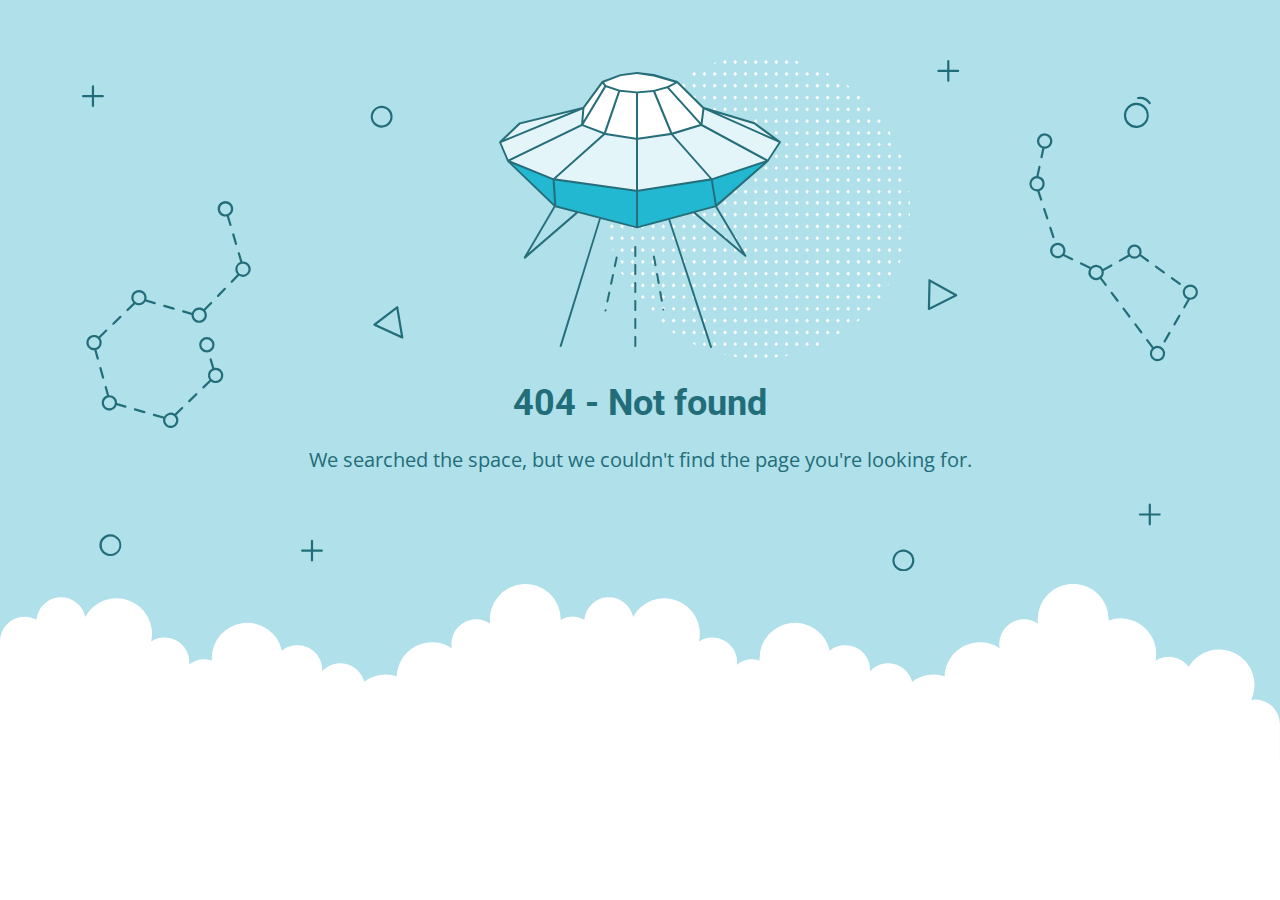
<file: css/Circula-Medium-2.html>
<!DOCTYPE html>
<html lang="en">
<head>
    <meta charset="utf-8" />
    <meta name="viewport" content="width=device-width, initial-scale=1.0">
    <meta http-equiv="cache-control" content="no-store,max-age=0" />
    <meta name="robots" content="noindex" />
    <title>404 - Not found</title>
    <link href="https://fonts.googleapis.com/css?family=Open+Sans:400,700%7CRoboto:400,700" rel="stylesheet">
<style>
    * {
        box-sizing: border-box;
        -moz-box-sizing: border-box;
        -webkit-tap-highlight-color: transparent;
    }
    body {
        margin: 0;
        padding: 0;
        height: 100%;
        -webkit-text-size-adjust: 100%;
    }
    .fit-wide {
        position: relative;
        overflow: hidden;
        max-width: 1240px;
        margin: 0 auto;
        padding-top: 60px;
        padding-bottom: 60px;
        padding-left: 20px;
        padding-right: 20px;
    }
    .background-wrap { position: relative; }
    .background-wrap.cloud-blue { background-color: #b0e0e9; }
    .background-wrap.white { background-color: #fff; }
    .title { 
        position: relative; 
        text-align: center;
        margin: 20px auto 10px;
    }
    .title--regular { font-family: 'Roboto', Arial, sans-serif; }
    .title--size-large { font-size: 36px; line-height: 46px; }
    .title--size-semimedium { font-size: 20px; line-height: 28px; }
    .title--weight-normal { font-weight: 400; }
    .title--weight-bold { font-weight: 700; }
    .title--subtitle { 
        padding-bottom: 40px; 
        font-family: 'Open Sans', Arial ,sans-serif; 
        text-align: center;
    }
    .error h1,
    .error p { color: #226d7a; }
    .error--bg__cover {
        position: absolute;
        left: 0;
        right: 0;
        width: 90%;
        margin: 0 auto;
    }
    .error--shape__clouds svg {
        display: block;
    }
    .abstract-half-dot--circle {
        z-index: 0;
        position: absolute;
        left: 15em;
        right: 0;
        width: 300px;
        height: 300px;
        margin: 0 auto;
    }
    .icon-graphic {
        z-index: 1;
        position: relative;
        width: 300px;
        height: 300px;
        margin: 0 auto;
    }
    @media screen and (max-width: 767px) {
        .error--bg__cover { display: none; }
        .abstract-half-dot--circle { left: 0; }
    }
</style>
</head>
<body>
    <div id="container">
        <section class="error content background-wrap cloud-blue">
            <div class="fit-wide">
                <div class="error--bg__cover">
                    <svg id="acce7670-904f-4f8c-b867-68138c2f8c06" data-name="Layer 1" xmlns="http://www.w3.org/2000/svg" viewBox="0 0 1019 467"><title>404_bg</title><path d="M962.794,62.029a11.471,11.471,0,0,1-.656-22.923h0a11.471,11.471,0,0,1,1.327,22.9C963.24,62.023,963.017,62.029,962.794,62.029ZM962.253,41.1a9.47,9.47,0,1,0,10,8.906,9.481,9.481,0,0,0-10-8.906Z" fill="#1e6d7a"/><path d="M974.934,40.4a1,1,0,0,1-.836-.45,10.049,10.049,0,0,0-9.688-4.276A1,1,0,0,1,964.1,33.7a11.952,11.952,0,0,1,11.67,5.153,1,1,0,0,1-.834,1.549Z" fill="#1e6d7a"/><path d="M273.605,61.8a9.971,9.971,0,0,1-7.251-3.106h0a10.012,10.012,0,1,1,7.251,3.106Zm0-17.991a8,8,0,0,0-5.8,13.507h0a8,8,0,1,0,5.8-13.507Z" fill="#226d7a"/><path d="M26.007,453q-.131,0-.261,0a10.019,10.019,0,1,1,.261,0ZM26,435a8.042,8.042,0,1,0,.208,0C26.134,435,26.064,435,26,435Z" fill="#226d7a"/><path d="M750.007,467q-.13,0-.261,0a9.933,9.933,0,0,1-6.994-3.108h0a10,10,0,1,1,7.255,3.11Zm-.013-18a8,8,0,0,0-5.793,13.511h0a8,8,0,1,0,6-13.509C750.134,449,750.063,449,749.994,449Z" fill="#226d7a"/><path d="M292.416,254.312a1.013,1.013,0,0,1-.417-.09L266.634,242.6a1,1,0,0,1-.191-1.7L287.2,225a1,1,0,0,1,1.594.629l4.607,27.516a1,1,0,0,1-.986,1.165Zm-23.437-12.835,22.139,10.141L287.1,227.6Z" fill="#226d7a"/><path d="M773.316,228.33a1,1,0,0,1-1-1.022l.571-26.14a1,1,0,0,1,1.487-.851l24.356,13.607a1,1,0,0,1-.038,1.767l-24.926,12.532A1.006,1.006,0,0,1,773.316,228.33Zm1.535-25.456-.5,22.815,21.756-10.938Z" fill="#226d7a"/><path d="M136.509,150.348l-2.39-8.09a7.115,7.115,0,1,0-1.9.629l2.372,8.028a1,1,0,0,0,.959.717,1,1,0,0,0,.959-1.284ZM126,136a5,5,0,1,1,5,5A5.006,5.006,0,0,1,126,136Z" fill="#226d7a"/><path d="M137.141,159.545l2.55,8.632a1,1,0,0,0,.959.717,1.037,1.037,0,0,0,.284-.041,1,1,0,0,0,.675-1.243l-2.55-8.631a1,1,0,0,0-1.918.566Z" fill="#226d7a"/><path d="M129.751,208.226l-6.265,6.461a1,1,0,0,0,1.436,1.393l6.265-6.461a1,1,0,0,0-1.436-1.393Z" fill="#226d7a"/><path d="M92.076,230.463l7.936,2.293c0,.082-.012.162-.012.244a7,7,0,1,0,12.587-4.2l6.07-6.259a1,1,0,1,0-1.436-1.393l-6.052,6.242a6.978,6.978,0,0,0-10.8,3.386l-7.737-2.235a1,1,0,0,0-.555,1.922ZM107,228a5,5,0,1,1-5,5A5.006,5.006,0,0,1,107,228Z" fill="#226d7a"/><path d="M74.783,225.467l8.647,2.5a.989.989,0,0,0,.278.04,1,1,0,0,0,.276-1.962l-8.646-2.5a1,1,0,0,0-.555,1.922Z" fill="#226d7a"/><path d="M28.617,241.8a1,1,0,0,0,.7-.282l6.461-6.266a1,1,0,0,0-1.393-1.436l-6.461,6.266a1,1,0,0,0,.7,1.718Z" fill="#226d7a"/><path d="M19.257,291.006a1,1,0,0,0,.964-1.269L17.8,281.069a1,1,0,0,0-1.927.537l2.419,8.668A1,1,0,0,0,19.257,291.006Z" fill="#226d7a"/><path d="M13.216,264.635a6.979,6.979,0,0,0,3.394-10.8l6.242-6.052a1,1,0,1,0-1.393-1.435L15.2,252.413A7,7,0,1,0,11,265c.08,0,.158-.009.237-.012l2.219,7.95a1,1,0,0,0,1.927-.538ZM6,258a5,5,0,1,1,5,5A5.006,5.006,0,0,1,6,258Z" fill="#226d7a"/><path d="M39.924,315.537l-7.936-2.293c0-.082.012-.162.012-.244a7.008,7.008,0,0,0-7-7c-.08,0-.158.009-.237.012l-2.123-7.606a1,1,0,0,0-1.927.537l2.072,7.422a7,7,0,1,0,8.847,8.859l7.737,2.235a1.025,1.025,0,0,0,.278.039,1,1,0,0,0,.277-1.961ZM25,318a5,5,0,1,1,5-5A5.006,5.006,0,0,1,25,318Z" fill="#226d7a"/><path d="M57.217,320.532l-8.647-2.5a1,1,0,1,0-.554,1.922l8.646,2.5a1.03,1.03,0,0,0,.278.039,1,1,0,0,0,.277-1.961Z" fill="#226d7a"/><path d="M90.765,317.017,84.592,323a6.975,6.975,0,0,0-9.76,2.693.984.984,0,0,0-.323-.168l-8.646-2.5a1,1,0,0,0-.554,1.922l8.646,2.5a1,1,0,0,0,.216.031,7,7,0,1,0,11.98-3.2l6.006-5.825a1,1,0,1,0-1.392-1.435ZM81,334a5,5,0,1,1,5-5A5.006,5.006,0,0,1,81,334Z" fill="#226d7a"/><path d="M103.687,304.486l-6.461,6.266a1,1,0,0,0,1.393,1.436l6.461-6.266a1,1,0,0,0-1.393-1.436Z" fill="#226d7a"/><path d="M147,184c-.182,0-.361.014-.54.027l-2.3-7.786a1,1,0,1,0-1.918.567l2.263,7.66a6.977,6.977,0,0,0-2.643,11.269l-5.845,6.028a1,1,0,1,0,1.436,1.392L143.419,197A7,7,0,1,0,147,184Zm0,12a4.995,4.995,0,0,1-1.121-9.863,1.033,1.033,0,0,0,.155-.022c.015,0,.025-.016.04-.021A5,5,0,1,1,147,196Z" fill="#226d7a"/><path d="M52,224a7,7,0,0,0,5.984-3.386l8.153,2.356a1.025,1.025,0,0,0,.278.039,1,1,0,0,0,.276-1.961l-7.924-2.29a7,7,0,1,0-11.918,2.965l-6.006,5.824a1,1,0,1,0,1.392,1.436L48.408,223A6.952,6.952,0,0,0,52,224Zm0-12a5,5,0,1,1-5,5A5.006,5.006,0,0,1,52,212Z" fill="#226d7a"/><path d="M122,281a6.984,6.984,0,0,0-1.218.113l-2.362-8.03a1,1,0,0,0-1.919.564l2.381,8.1a6.972,6.972,0,0,0-2.492,10.427l-6.242,6.052a1,1,0,0,0,1.393,1.435l6.259-6.069A7,7,0,1,0,122,281Zm0,12a5,5,0,1,1,5-5A5.006,5.006,0,0,1,122,293Z" fill="#226d7a"/><path d="M121,260a7,7,0,1,0-7,7A7.008,7.008,0,0,0,121,260Zm-12,0a5,5,0,1,1,5,5A5.006,5.006,0,0,1,109,260Z" fill="#226d7a"/><path d="M886.983,162.773a1,1,0,0,0,.951-1.311l-2.8-8.555a1,1,0,0,0-1.9.621l2.8,8.555A1,1,0,0,0,886.983,162.773Z" fill="#226d7a"/><path d="M879.544,135.8a1,1,0,1,0-1.9.621l2.795,8.555a1,1,0,0,0,.951.69,1,1,0,0,0,.95-1.311Z" fill="#226d7a"/><path d="M904.543,181l-7.442-3.582a7.032,7.032,0,1,0-1.252,1.616l7.827,3.768a.981.981,0,0,0,.432.1,1,1,0,0,0,.435-1.9ZM891,179a5,5,0,1,1,5-5A5.006,5.006,0,0,1,891,179Z" fill="#226d7a"/><path d="M956.292,179.469a6.477,6.477,0,0,0,9.659-.268l6.739,4.9a1,1,0,1,0,1.176-1.617L967,177.492a6.5,6.5,0,1,0-11.811.4,1.064,1.064,0,0,0-.121.039l-7.852,4.4a1,1,0,0,0,.976,1.745l7.853-4.4A.985.985,0,0,0,956.292,179.469ZM961,170.5a4.5,4.5,0,1,1-4.5,4.5A4.505,4.505,0,0,1,961,170.5Z" fill="#226d7a"/><path d="M987.248,194.689a1,1,0,1,0,1.176-1.617l-7.278-5.294a1,1,0,0,0-1.176,1.618Z" fill="#226d7a"/><path d="M995.7,198.366a1,1,0,0,0-1.176,1.617l7.28,5.293a.986.986,0,0,0,.587.192,1,1,0,0,0,.588-1.809Z" fill="#226d7a"/><path d="M1002.5,232.72a1,1,0,0,0-1.366.365l-4.5,7.793a1,1,0,1,0,1.732,1l4.5-7.792A1,1,0,0,0,1002.5,232.72Z" fill="#226d7a"/><path d="M993.49,248.305a1,1,0,0,0-1.366.366l-4.5,7.793a1,1,0,0,0,1.733,1l4.5-7.793A1,1,0,0,0,993.49,248.305Z" fill="#226d7a"/><path d="M951.8,226.4a1,1,0,0,0-1.6,1.2l5.4,7.2a1,1,0,1,0,1.6-1.2Z" fill="#226d7a"/><path d="M962.6,240.8A1,1,0,0,0,961,242l5.4,7.2A1,1,0,0,0,968,248Z" fill="#226d7a"/><path d="M931.091,198.789a6.943,6.943,0,0,0,1.777-6.129l7.473-4.185a1,1,0,1,0-.977-1.745l-7.172,4.016a6.988,6.988,0,0,0-11.127-1.7.981.981,0,0,0-.3-.23l-8.11-3.9a1,1,0,1,0-.867,1.8l8.1,3.9a6.988,6.988,0,0,0,9.645,9.428L934,206a1,1,0,0,0,1.6-1.2ZM921,194a5,5,0,1,1,5,5A5.006,5.006,0,0,1,921,194Z" fill="#226d7a"/><path d="M941,212a1,1,0,0,0-1.6,1.2l5.4,7.2a1,1,0,1,0,1.6-1.2Z" fill="#226d7a"/><path d="M876.837,80.654l-1.7,7.937a1,1,0,0,0,.767,1.187,1.029,1.029,0,0,0,.211.022,1,1,0,0,0,.977-.79l1.718-8.02c.064,0,.126.01.19.01a7.013,7.013,0,1,0-2.163-.346ZM879,69a5,5,0,1,1-5,5A5.006,5.006,0,0,1,879,69Z" fill="#226d7a"/><path d="M879,113a7.012,7.012,0,0,0-5.58-6.855l1.786-8.335a1,1,0,0,0-1.955-.419L871.4,106.03A7,7,0,0,0,872,120c.091,0,.18-.01.271-.014l2.576,7.879a1,1,0,0,0,.95.69.985.985,0,0,0,.31-.05,1,1,0,0,0,.64-1.261l-2.492-7.624A7.007,7.007,0,0,0,879,113Zm-7,5a5,5,0,1,1,5-5A5.006,5.006,0,0,1,872,118Z" fill="#226d7a"/><path d="M1012,205a7,7,0,0,0-2.469,13.542l-3.9,6.75a1,1,0,1,0,1.732,1l4.227-7.314c.136.008.271.021.41.021a7,7,0,0,0,0-14Zm0,12a5,5,0,1,1,5-5A5.006,5.006,0,0,1,1012,217Z" fill="#226d7a"/><path d="M982,261a6.941,6.941,0,0,0-3.527.964L973.4,255.2a1,1,0,1,0-1.6,1.2l5.109,6.812A6.99,6.99,0,1,0,982,261Zm0,12a5,5,0,1,1,5-5A5.006,5.006,0,0,1,982,273Z" fill="#226d7a"/><path d="M19,32H11V24a1,1,0,0,0-2,0v8H1a1,1,0,0,0,0,2H9v8a1,1,0,0,0,2,0V34h8a1,1,0,0,0,0-2Z" fill="#206d7a"/><path d="M219,447h-8v-8a1,1,0,0,0-2,0v8h-8a1,1,0,0,0,0,2h8v8a1,1,0,0,0,2,0v-8h8a1,1,0,0,0,0-2Z" fill="#206d7a"/><path d="M984,414h-8v-8a1,1,0,0,0-2,0v8h-8a1,1,0,0,0,0,2h8v8a1,1,0,0,0,2,0v-8h8a1,1,0,0,0,0-2Z" fill="#206d7a"/><path d="M800,9h-8V1a1,1,0,0,0-2,0V9h-8a1,1,0,0,0,0,2h8v8a1,1,0,0,0,2,0V11h8a1,1,0,0,0,0-2Z" fill="#206d7a"/></svg>
                </div>
                <div>
                    <div class="abstract-half-dot--circle">
                        <svg id="a57f7293-9654-4013-9c82-7cad22fc3689" data-name="Layer 1" xmlns="http://www.w3.org/2000/svg" viewBox="0 0 300 298.181"><title>circle_dots</title><polygon points="145.742 133.848 147.581 131.734 145.742 129.621 143.904 131.734 145.742 133.848" fill="#fff"/><polygon points="145.742 122.041 147.581 119.928 145.742 117.814 143.904 119.928 145.742 122.041" fill="#fff"/><polygon points="145.742 110.235 147.581 108.122 145.742 106.008 143.904 108.122 145.742 110.235" fill="#fff"/><polygon points="145.742 98.429 147.581 96.316 145.742 94.202 143.904 96.316 145.742 98.429" fill="#fff"/><polygon points="145.742 86.624 147.581 84.51 145.742 82.396 143.904 84.51 145.742 86.624" fill="#fff"/><polygon points="156.015 129.621 154.177 131.734 156.015 133.848 157.854 131.734 156.015 129.621" fill="#fff"/><polygon points="156.015 117.814 154.177 119.928 156.015 122.041 157.854 119.928 156.015 117.814" fill="#fff"/><polygon points="156.015 106.008 154.177 108.122 156.015 110.235 157.854 108.122 156.015 106.008" fill="#fff"/><polygon points="156.015 94.202 154.177 96.316 156.015 98.429 157.854 96.316 156.015 94.202" fill="#fff"/><polygon points="156.015 82.396 154.177 84.51 156.015 86.624 157.854 84.51 156.015 82.396" fill="#fff"/><polygon points="166.288 129.621 164.45 131.734 166.288 133.848 168.13 131.734 166.288 129.621" fill="#fff"/><polygon points="166.288 117.814 164.45 119.928 166.288 122.041 168.13 119.928 166.288 117.814" fill="#fff"/><polygon points="166.288 106.008 164.45 108.122 166.288 110.235 168.13 108.122 166.288 106.008" fill="#fff"/><polygon points="166.288 94.202 164.45 96.316 166.288 98.429 168.13 96.316 166.288 94.202" fill="#fff"/><polygon points="168.128 84.51 166.288 82.396 164.45 84.51 166.288 86.624 168.128 84.51" fill="#fff"/><polygon points="176.563 129.621 174.724 131.734 176.563 133.848 178.401 131.734 176.563 129.621" fill="#fff"/><polygon points="176.563 117.814 174.724 119.928 176.563 122.041 178.401 119.928 176.563 117.814" fill="#fff"/><polygon points="176.563 106.008 174.724 108.122 176.563 110.235 178.401 108.122 176.563 106.008" fill="#fff"/><polygon points="176.563 94.202 174.724 96.316 176.563 98.429 178.401 96.316 176.563 94.202" fill="#fff"/><polygon points="176.563 82.396 174.724 84.51 176.563 86.624 178.401 84.51 176.563 82.396" fill="#fff"/><polygon points="186.835 129.621 184.997 131.734 186.835 133.848 188.674 131.734 186.835 129.621" fill="#fff"/><polygon points="186.835 117.814 184.997 119.928 186.835 122.041 188.674 119.928 186.835 117.814" fill="#fff"/><polygon points="186.835 106.008 184.997 108.122 186.835 110.235 188.674 108.122 186.835 106.008" fill="#fff"/><polygon points="186.835 94.202 184.997 96.316 186.835 98.429 188.674 96.316 186.835 94.202" fill="#fff"/><polygon points="186.835 82.396 184.997 84.51 186.835 86.624 188.674 84.51 186.835 82.396" fill="#fff"/><polygon points="197.11 129.621 195.268 131.734 197.11 133.848 198.948 131.734 197.11 129.621" fill="#fff"/><polygon points="197.11 117.814 195.268 119.928 197.11 122.041 198.948 119.928 197.11 117.814" fill="#fff"/><polygon points="197.11 106.008 195.268 108.122 197.11 110.235 198.948 108.122 197.11 106.008" fill="#fff"/><polygon points="197.11 94.202 195.268 96.316 197.11 98.429 198.948 96.316 197.11 94.202" fill="#fff"/><polygon points="197.11 82.396 195.27 84.51 197.11 86.624 198.948 84.51 197.11 82.396" fill="#fff"/><polygon points="207.383 129.621 205.545 131.734 207.383 133.848 209.221 131.734 207.383 129.621" fill="#fff"/><polygon points="207.383 117.814 205.545 119.928 207.383 122.041 209.221 119.928 207.383 117.814" fill="#fff"/><polygon points="207.383 106.008 205.545 108.122 207.383 110.235 209.221 108.122 207.383 106.008" fill="#fff"/><polygon points="207.383 94.202 205.545 96.316 207.383 98.429 209.221 96.316 207.383 94.202" fill="#fff"/><polygon points="207.383 82.396 205.545 84.51 207.383 86.624 209.221 84.51 207.383 82.396" fill="#fff"/><polygon points="217.656 129.621 215.817 131.734 217.656 133.848 219.497 131.734 217.656 129.621" fill="#fff"/><polygon points="217.656 117.814 215.817 119.928 217.656 122.041 219.497 119.928 217.656 117.814" fill="#fff"/><polygon points="217.656 106.008 215.817 108.122 217.656 110.235 219.497 108.122 217.656 106.008" fill="#fff"/><polygon points="217.656 94.202 215.817 96.316 217.656 98.429 219.497 96.316 217.656 94.202" fill="#fff"/><polygon points="219.496 84.51 217.656 82.396 215.817 84.51 217.656 86.624 219.496 84.51" fill="#fff"/><polygon points="227.93 129.621 226.092 131.734 227.93 133.848 229.769 131.734 227.93 129.621" fill="#fff"/><polygon points="227.93 117.814 226.092 119.928 227.93 122.041 229.769 119.928 227.93 117.814" fill="#fff"/><polygon points="227.93 106.008 226.092 108.122 227.93 110.235 229.769 108.122 227.93 106.008" fill="#fff"/><polygon points="227.93 94.202 226.092 96.316 227.93 98.429 229.769 96.316 227.93 94.202" fill="#fff"/><polygon points="227.93 82.396 226.092 84.51 227.93 86.624 229.769 84.51 227.93 82.396" fill="#fff"/><polygon points="238.203 129.621 236.365 131.734 238.203 133.848 240.042 131.734 238.203 129.621" fill="#fff"/><polygon points="238.203 117.814 236.365 119.928 238.203 122.041 240.042 119.928 238.203 117.814" fill="#fff"/><polygon points="238.203 106.008 236.365 108.122 238.203 110.235 240.042 108.122 238.203 106.008" fill="#fff"/><polygon points="238.203 94.202 236.365 96.316 238.203 98.429 240.042 96.316 238.203 94.202" fill="#fff"/><polygon points="238.203 82.396 236.365 84.51 238.203 86.624 240.042 84.51 238.203 82.396" fill="#fff"/><polygon points="248.478 133.848 250.316 131.734 248.478 129.621 246.636 131.734 248.478 133.848" fill="#fff"/><polygon points="248.478 122.041 250.316 119.928 248.478 117.814 246.636 119.928 248.478 122.041" fill="#fff"/><polygon points="248.478 110.235 250.316 108.122 248.478 106.008 246.636 108.122 248.478 110.235" fill="#fff"/><polygon points="248.478 98.429 250.316 96.316 248.478 94.202 246.636 96.316 248.478 98.429" fill="#fff"/><polygon points="246.638 84.51 248.478 86.624 250.316 84.51 248.478 82.396 246.638 84.51" fill="#fff"/><polygon points="258.751 129.621 256.912 131.734 258.751 133.848 260.589 131.734 258.751 129.621" fill="#fff"/><polygon points="258.751 117.814 256.912 119.928 258.751 122.041 260.589 119.928 258.751 117.814" fill="#fff"/><polygon points="258.751 106.008 256.912 108.122 258.751 110.235 260.589 108.122 258.751 106.008" fill="#fff"/><polygon points="258.751 94.202 256.912 96.316 258.751 98.429 260.589 96.316 258.751 94.202" fill="#fff"/><polygon points="258.751 82.396 256.912 84.51 258.751 86.624 260.589 84.51 258.751 82.396" fill="#fff"/><polygon points="269.023 129.621 267.185 131.734 269.023 133.848 270.865 131.734 269.023 129.621" fill="#fff"/><polygon points="269.023 117.814 267.185 119.928 269.023 122.041 270.865 119.928 269.023 117.814" fill="#fff"/><polygon points="269.023 106.008 267.185 108.122 269.023 110.235 270.865 108.122 269.023 106.008" fill="#fff"/><polygon points="269.023 94.202 267.185 96.316 269.023 98.429 270.865 96.316 269.023 94.202" fill="#fff"/><polygon points="270.863 84.51 269.023 82.396 267.185 84.51 269.023 86.624 270.863 84.51" fill="#fff"/><polygon points="145.742 75.064 147.581 72.95 145.742 70.837 143.904 72.95 145.742 75.064" fill="#fff"/><polygon points="145.742 63.258 147.581 61.144 145.742 59.031 143.904 61.144 145.742 63.258" fill="#fff"/><polygon points="145.742 51.452 147.581 49.338 145.742 47.225 143.904 49.338 145.742 51.452" fill="#fff"/><polygon points="145.742 39.646 147.581 37.532 145.742 35.419 143.904 37.532 145.742 39.646" fill="#fff"/><polygon points="145.742 27.84 147.581 25.726 145.742 23.612 143.904 25.726 145.742 27.84" fill="#fff"/><polygon points="147.581 13.92 145.742 11.806 143.904 13.92 145.742 16.033 147.581 13.92" fill="#fff"/><polygon points="143.904 2.114 145.742 4.227 147.581 2.114 145.742 0 143.904 2.114" fill="#fff"/><polygon points="156.015 70.837 154.177 72.95 156.015 75.064 157.854 72.95 156.015 70.837" fill="#fff"/><polygon points="156.015 59.031 154.177 61.144 156.015 63.258 157.854 61.144 156.015 59.031" fill="#fff"/><polygon points="156.015 47.225 154.177 49.338 156.015 51.452 157.854 49.338 156.015 47.225" fill="#fff"/><polygon points="156.015 35.419 154.177 37.532 156.015 39.646 157.854 37.532 156.015 35.419" fill="#fff"/><polygon points="156.015 23.612 154.177 25.726 156.015 27.84 157.854 25.726 156.015 23.612" fill="#fff"/><polygon points="156.015 11.806 154.177 13.92 156.015 16.033 157.854 13.92 156.015 11.806" fill="#fff"/><polygon points="156.015 0 154.177 2.114 156.015 4.227 157.854 2.114 156.015 0" fill="#fff"/><polygon points="166.288 70.837 164.45 72.95 166.288 75.064 168.13 72.95 166.288 70.837" fill="#fff"/><polygon points="166.288 59.031 164.45 61.144 166.288 63.258 168.13 61.144 166.288 59.031" fill="#fff"/><polygon points="166.288 47.225 164.45 49.338 166.288 51.452 168.13 49.338 166.288 47.225" fill="#fff"/><polygon points="166.288 35.419 164.45 37.532 166.288 39.646 168.13 37.532 166.288 35.419" fill="#fff"/><polygon points="166.288 23.612 164.45 25.726 166.288 27.84 168.13 25.726 166.288 23.612" fill="#fff"/><polygon points="166.288 11.806 164.45 13.92 166.288 16.033 168.13 13.92 166.288 11.806" fill="#fff"/><polygon points="166.288 0 164.45 2.114 166.288 4.227 168.13 2.114 166.288 0" fill="#fff"/><polygon points="176.563 70.837 174.724 72.95 176.563 75.064 178.401 72.95 176.563 70.837" fill="#fff"/><polygon points="176.563 59.031 174.724 61.144 176.563 63.258 178.401 61.144 176.563 59.031" fill="#fff"/><polygon points="176.563 47.225 174.724 49.338 176.563 51.452 178.401 49.338 176.563 47.225" fill="#fff"/><polygon points="176.563 35.419 174.724 37.532 176.563 39.646 178.401 37.532 176.563 35.419" fill="#fff"/><polygon points="176.563 23.612 174.724 25.726 176.563 27.84 178.401 25.726 176.563 23.612" fill="#fff"/><polygon points="176.563 11.806 174.724 13.92 176.563 16.033 178.401 13.92 176.563 11.806" fill="#fff"/><polygon points="176.563 0 174.724 2.114 176.563 4.227 178.401 2.114 176.563 0" fill="#fff"/><polygon points="186.835 70.837 184.997 72.95 186.835 75.064 188.674 72.95 186.835 70.837" fill="#fff"/><polygon points="186.835 59.031 184.997 61.144 186.835 63.258 188.674 61.144 186.835 59.031" fill="#fff"/><polygon points="186.835 47.225 184.997 49.338 186.835 51.452 188.674 49.338 186.835 47.225" fill="#fff"/><polygon points="186.835 35.419 184.997 37.532 186.835 39.646 188.674 37.532 186.835 35.419" fill="#fff"/><polygon points="186.835 23.612 184.997 25.726 186.835 27.84 188.674 25.726 186.835 23.612" fill="#fff"/><polygon points="186.835 11.806 184.997 13.92 186.835 16.033 188.674 13.92 186.835 11.806" fill="#fff"/><path d="M186.835,4.227l1.839-2.113-.31-.356c-.826-.225-1.651-.45-2.483-.661L185,2.114Z" fill="#fff"/><polygon points="197.11 70.837 195.268 72.95 197.11 75.064 198.948 72.95 197.11 70.837" fill="#fff"/><polygon points="197.11 59.031 195.268 61.144 197.11 63.258 198.948 61.144 197.11 59.031" fill="#fff"/><polygon points="197.11 47.225 195.268 49.338 197.11 51.452 198.948 49.338 197.11 47.225" fill="#fff"/><polygon points="197.11 35.419 195.268 37.532 197.11 39.646 198.948 37.532 197.11 35.419" fill="#fff"/><polygon points="197.11 23.612 195.268 25.726 197.11 27.84 198.948 25.726 197.11 23.612" fill="#fff"/><polygon points="197.11 11.806 195.268 13.92 197.11 16.033 198.948 13.92 197.11 11.806" fill="#fff"/><polygon points="207.383 70.837 205.545 72.95 207.383 75.064 209.221 72.95 207.383 70.837" fill="#fff"/><polygon points="207.383 59.031 205.545 61.144 207.383 63.258 209.221 61.144 207.383 59.031" fill="#fff"/><polygon points="207.383 47.225 205.545 49.338 207.383 51.452 209.221 49.338 207.383 47.225" fill="#fff"/><polygon points="207.383 35.419 205.545 37.532 207.383 39.646 209.221 37.532 207.383 35.419" fill="#fff"/><polygon points="207.383 23.612 205.545 25.726 207.383 27.84 209.221 25.726 207.383 23.612" fill="#fff"/><polygon points="207.383 11.806 205.545 13.92 207.383 16.033 209.221 13.92 207.383 11.806" fill="#fff"/><polygon points="217.656 70.837 215.817 72.95 217.656 75.064 219.497 72.95 217.656 70.837" fill="#fff"/><polygon points="217.656 59.031 215.817 61.144 217.656 63.258 219.497 61.144 217.656 59.031" fill="#fff"/><polygon points="217.656 47.225 215.817 49.338 217.656 51.452 219.497 49.338 217.656 47.225" fill="#fff"/><polygon points="217.656 35.419 215.817 37.532 217.656 39.646 219.497 37.532 217.656 35.419" fill="#fff"/><polygon points="217.656 23.612 215.817 25.726 217.656 27.84 219.497 25.726 217.656 23.612" fill="#fff"/><path d="M217.656,16.033l1.753-2.011c-.842-.445-1.685-.887-2.535-1.317l-1.057,1.215Z" fill="#fff"/><polygon points="227.93 70.837 226.092 72.95 227.93 75.064 229.769 72.95 227.93 70.837" fill="#fff"/><polygon points="227.93 59.031 226.092 61.144 227.93 63.258 229.769 61.144 227.93 59.031" fill="#fff"/><polygon points="227.93 47.225 226.092 49.338 227.93 51.452 229.769 49.338 227.93 47.225" fill="#fff"/><polygon points="227.93 35.419 226.092 37.532 227.93 39.646 229.769 37.532 227.93 35.419" fill="#fff"/><polygon points="227.93 23.612 226.092 25.726 227.93 27.84 229.769 25.726 227.93 23.612" fill="#fff"/><polygon points="238.203 70.837 236.365 72.95 238.203 75.064 240.042 72.95 238.203 70.837" fill="#fff"/><polygon points="238.203 59.031 236.365 61.144 238.203 63.258 240.042 61.144 238.203 59.031" fill="#fff"/><polygon points="238.203 47.225 236.365 49.338 238.203 51.452 240.042 49.338 238.203 47.225" fill="#fff"/><polygon points="238.203 35.419 236.365 37.532 238.203 39.646 240.042 37.532 238.203 35.419" fill="#fff"/><path d="M236.365,25.726,238.2,27.84l1.084-1.246c-.744-.555-1.5-1.1-2.25-1.641Z" fill="#fff"/><polygon points="248.478 75.064 250.316 72.95 248.478 70.837 246.636 72.95 248.478 75.064" fill="#fff"/><polygon points="248.478 63.258 250.316 61.144 248.478 59.031 246.636 61.144 248.478 63.258" fill="#fff"/><polygon points="250.316 49.338 248.478 47.225 246.636 49.338 248.478 51.452 250.316 49.338" fill="#fff"/><polygon points="246.636 37.532 248.478 39.646 250.316 37.532 248.478 35.419 246.636 37.532" fill="#fff"/><polygon points="258.751 70.837 256.912 72.95 258.751 75.064 260.589 72.95 258.751 70.837" fill="#fff"/><polygon points="258.751 59.031 256.912 61.144 258.751 63.258 260.589 61.144 258.751 59.031" fill="#fff"/><polygon points="258.751 47.225 256.912 49.338 258.751 51.452 260.589 49.338 258.751 47.225" fill="#fff"/><polygon points="269.023 70.837 267.185 72.95 269.023 75.064 270.865 72.95 269.023 70.837" fill="#fff"/><polygon points="269.023 59.031 267.185 61.144 269.023 63.258 270.865 61.144 269.023 59.031" fill="#fff"/><polygon points="279.445 129.621 277.607 131.734 279.445 133.848 281.284 131.734 279.445 129.621" fill="#fff"/><polygon points="279.445 117.814 277.607 119.928 279.445 122.041 281.284 119.928 279.445 117.814" fill="#fff"/><polygon points="279.445 106.008 277.607 108.122 279.445 110.235 281.284 108.122 279.445 106.008" fill="#fff"/><polygon points="279.445 94.202 277.607 96.316 279.445 98.429 281.284 96.316 279.445 94.202" fill="#fff"/><polygon points="279.445 82.396 277.607 84.51 279.445 86.624 281.284 84.51 279.445 82.396" fill="#fff"/><polygon points="289.718 129.621 287.88 131.734 289.718 133.848 291.56 131.734 289.718 129.621" fill="#fff"/><polygon points="289.718 117.814 287.88 119.928 289.718 122.041 291.56 119.928 289.718 117.814" fill="#fff"/><polygon points="289.718 106.008 287.88 108.122 289.718 110.235 291.56 108.122 289.718 106.008" fill="#fff"/><path d="M287.88,96.316l1.838,2.113,1.515-1.739c-.151-.422-.3-.846-.451-1.267L289.718,94.2Z" fill="#fff"/><path d="M299.092,130.656l-.938,1.078,1.192,1.37Q299.229,131.877,299.092,130.656Z" fill="#fff"/><path d="M279.445,75.064l1.241-1.427q-.721-1.278-1.466-2.541l-1.613,1.854Z" fill="#fff"/><polygon points="1.838 129.621 0 131.734 1.838 133.848 3.677 131.734 1.838 129.621" fill="#fff"/><polygon points="1.838 117.814 0 119.928 1.838 122.041 3.677 119.928 1.838 117.814" fill="#fff"/><path d="M1.838,110.235l1.839-2.113-1.534-1.764q-.456,1.6-.876,3.22Z" fill="#fff"/><polygon points="12.113 129.621 10.271 131.734 12.113 133.848 13.951 131.734 12.113 129.621" fill="#fff"/><polygon points="12.113 117.814 10.271 119.928 12.113 122.041 13.951 119.928 12.113 117.814" fill="#fff"/><polygon points="12.113 106.008 10.271 108.122 12.113 110.235 13.951 108.122 12.113 106.008" fill="#fff"/><polygon points="12.113 94.202 10.271 96.316 12.113 98.429 13.951 96.316 12.113 94.202" fill="#fff"/><polygon points="12.113 82.396 10.273 84.51 12.113 86.624 13.951 84.51 12.113 82.396" fill="#fff"/><polygon points="22.533 129.621 20.695 131.734 22.533 133.848 24.371 131.734 22.533 129.621" fill="#fff"/><polygon points="22.533 117.814 20.695 119.928 22.533 122.041 24.371 119.928 22.533 117.814" fill="#fff"/><polygon points="22.533 106.008 20.695 108.122 22.533 110.235 24.371 108.122 22.533 106.008" fill="#fff"/><polygon points="22.533 94.202 20.695 96.316 22.533 98.429 24.371 96.316 22.533 94.202" fill="#fff"/><polygon points="22.533 82.396 20.695 84.51 22.533 86.624 24.371 84.51 22.533 82.396" fill="#fff"/><polygon points="32.808 129.621 30.966 131.734 32.808 133.848 34.646 131.734 32.808 129.621" fill="#fff"/><polygon points="32.808 117.814 30.966 119.928 32.808 122.041 34.646 119.928 32.808 117.814" fill="#fff"/><polygon points="32.808 106.008 30.966 108.122 32.808 110.235 34.646 108.122 32.808 106.008" fill="#fff"/><polygon points="32.808 94.202 30.966 96.316 32.808 98.429 34.646 96.316 32.808 94.202" fill="#fff"/><polygon points="32.808 82.396 30.968 84.51 32.808 86.624 34.646 84.51 32.808 82.396" fill="#fff"/><polygon points="43.08 129.621 41.242 131.734 43.08 133.848 44.919 131.734 43.08 129.621" fill="#fff"/><polygon points="43.08 117.814 41.242 119.928 43.08 122.041 44.919 119.928 43.08 117.814" fill="#fff"/><polygon points="43.08 106.008 41.242 108.122 43.08 110.235 44.919 108.122 43.08 106.008" fill="#fff"/><polygon points="43.08 94.202 41.242 96.316 43.08 98.429 44.919 96.316 43.08 94.202" fill="#fff"/><polygon points="43.08 82.396 41.242 84.51 43.08 86.624 44.919 84.51 43.08 82.396" fill="#fff"/><polygon points="53.353 129.621 51.515 131.734 53.353 133.848 55.195 131.734 53.353 129.621" fill="#fff"/><polygon points="53.353 117.814 51.515 119.928 53.353 122.041 55.195 119.928 53.353 117.814" fill="#fff"/><polygon points="53.353 106.008 51.515 108.122 53.353 110.235 55.195 108.122 53.353 106.008" fill="#fff"/><polygon points="53.353 94.202 51.515 96.316 53.353 98.429 55.195 96.316 53.353 94.202" fill="#fff"/><polygon points="55.193 84.51 53.353 82.396 51.515 84.51 53.353 86.624 55.193 84.51" fill="#fff"/><polygon points="63.628 129.621 61.789 131.734 63.628 133.848 65.466 131.734 63.628 129.621" fill="#fff"/><polygon points="63.628 117.814 61.789 119.928 63.628 122.041 65.466 119.928 63.628 117.814" fill="#fff"/><polygon points="63.628 106.008 61.789 108.122 63.628 110.235 65.466 108.122 63.628 106.008" fill="#fff"/><polygon points="63.628 94.202 61.789 96.316 63.628 98.429 65.466 96.316 63.628 94.202" fill="#fff"/><polygon points="63.628 82.396 61.789 84.51 63.628 86.624 65.466 84.51 63.628 82.396" fill="#fff"/><polygon points="73.901 129.621 72.062 131.734 73.901 133.848 75.739 131.734 73.901 129.621" fill="#fff"/><polygon points="73.901 117.814 72.062 119.928 73.901 122.041 75.739 119.928 73.901 117.814" fill="#fff"/><polygon points="73.901 106.008 72.062 108.122 73.901 110.235 75.739 108.122 73.901 106.008" fill="#fff"/><polygon points="73.901 94.202 72.062 96.316 73.901 98.429 75.739 96.316 73.901 94.202" fill="#fff"/><polygon points="73.901 82.396 72.062 84.51 73.901 86.624 75.739 84.51 73.901 82.396" fill="#fff"/><polygon points="84.174 129.621 82.335 131.734 84.174 133.848 86.015 131.734 84.174 129.621" fill="#fff"/><polygon points="84.174 117.814 82.335 119.928 84.174 122.041 86.015 119.928 84.174 117.814" fill="#fff"/><polygon points="84.174 106.008 82.335 108.122 84.174 110.235 86.015 108.122 84.174 106.008" fill="#fff"/><polygon points="84.174 94.202 82.335 96.316 84.174 98.429 86.015 96.316 84.174 94.202" fill="#fff"/><polygon points="86.014 84.51 84.174 82.396 82.335 84.51 84.174 86.624 86.014 84.51" fill="#fff"/><polygon points="94.448 129.621 92.61 131.734 94.448 133.848 96.286 131.734 94.448 129.621" fill="#fff"/><polygon points="94.448 117.814 92.61 119.928 94.448 122.041 96.286 119.928 94.448 117.814" fill="#fff"/><polygon points="94.448 106.008 92.61 108.122 94.448 110.235 96.286 108.122 94.448 106.008" fill="#fff"/><polygon points="94.448 94.202 92.61 96.316 94.448 98.429 96.286 96.316 94.448 94.202" fill="#fff"/><polygon points="94.448 82.396 92.61 84.51 94.448 86.624 96.286 84.51 94.448 82.396" fill="#fff"/><polygon points="104.721 129.621 102.883 131.734 104.721 133.848 106.559 131.734 104.721 129.621" fill="#fff"/><polygon points="104.721 117.814 102.883 119.928 104.721 122.041 106.559 119.928 104.721 117.814" fill="#fff"/><polygon points="104.721 106.008 102.883 108.122 104.721 110.235 106.559 108.122 104.721 106.008" fill="#fff"/><polygon points="104.721 94.202 102.883 96.316 104.721 98.429 106.559 96.316 104.721 94.202" fill="#fff"/><polygon points="104.721 82.396 102.883 84.51 104.721 86.624 106.559 84.51 104.721 82.396" fill="#fff"/><polygon points="114.996 129.621 113.154 131.734 114.996 133.848 116.834 131.734 114.996 129.621" fill="#fff"/><polygon points="114.996 117.814 113.154 119.928 114.996 122.041 116.834 119.928 114.996 117.814" fill="#fff"/><polygon points="114.996 106.008 113.154 108.122 114.996 110.235 116.834 108.122 114.996 106.008" fill="#fff"/><polygon points="114.996 94.202 113.154 96.316 114.996 98.429 116.834 96.316 114.996 94.202" fill="#fff"/><polygon points="114.996 82.396 113.156 84.51 114.996 86.624 116.834 84.51 114.996 82.396" fill="#fff"/><polygon points="125.268 133.848 127.107 131.734 125.268 129.621 123.43 131.734 125.268 133.848" fill="#fff"/><polygon points="125.268 122.041 127.107 119.928 125.268 117.814 123.43 119.928 125.268 122.041" fill="#fff"/><polygon points="125.268 110.235 127.107 108.122 125.268 106.008 123.43 108.122 125.268 110.235" fill="#fff"/><polygon points="125.268 98.429 127.107 96.316 125.268 94.202 123.43 96.316 125.268 98.429" fill="#fff"/><polygon points="125.268 86.624 127.107 84.51 125.268 82.396 123.43 84.51 125.268 86.624" fill="#fff"/><polygon points="135.541 133.848 137.383 131.734 135.541 129.621 133.703 131.734 135.541 133.848" fill="#fff"/><polygon points="135.541 122.041 137.383 119.928 135.541 117.814 133.703 119.928 135.541 122.041" fill="#fff"/><polygon points="135.541 110.235 137.383 108.122 135.541 106.008 133.703 108.122 135.541 110.235" fill="#fff"/><polygon points="135.541 98.429 137.383 96.316 135.541 94.202 133.703 96.316 135.541 98.429" fill="#fff"/><polygon points="135.541 86.624 137.381 84.51 135.541 82.396 133.703 84.51 135.541 86.624" fill="#fff"/><polygon points="22.533 70.837 20.695 72.95 22.533 75.064 24.371 72.95 22.533 70.837" fill="#fff"/><path d="M22.533,63.258l1.838-2.114-.387-.445c-.55.779-1.1,1.559-1.634,2.349Z" fill="#fff"/><polygon points="32.808 70.837 30.966 72.95 32.808 75.064 34.646 72.95 32.808 70.837" fill="#fff"/><polygon points="32.808 59.031 30.966 61.144 32.808 63.258 34.646 61.144 32.808 59.031" fill="#fff"/><path d="M32.808,51.452l1.838-2.114-.9-1.037c-.616.7-1.222,1.416-1.825,2.132Z" fill="#fff"/><polygon points="43.08 70.837 41.242 72.95 43.08 75.064 44.919 72.95 43.08 70.837" fill="#fff"/><polygon points="43.08 59.031 41.242 61.144 43.08 63.258 44.919 61.144 43.08 59.031" fill="#fff"/><polygon points="43.08 47.225 41.242 49.338 43.08 51.452 44.919 49.338 43.08 47.225" fill="#fff"/><path d="M43.08,39.646l1.839-2.114-.342-.393q-1.016.947-2.015,1.911Z" fill="#fff"/><polygon points="53.353 70.837 51.515 72.95 53.353 75.064 55.195 72.95 53.353 70.837" fill="#fff"/><polygon points="53.353 59.031 51.515 61.144 53.353 63.258 55.195 61.144 53.353 59.031" fill="#fff"/><polygon points="53.353 47.225 51.515 49.338 53.353 51.452 55.195 49.338 53.353 47.225" fill="#fff"/><polygon points="53.353 35.419 51.515 37.532 53.353 39.646 55.195 37.532 53.353 35.419" fill="#fff"/><polygon points="63.628 70.837 61.789 72.95 63.628 75.064 65.466 72.95 63.628 70.837" fill="#fff"/><polygon points="63.628 59.031 61.789 61.144 63.628 63.258 65.466 61.144 63.628 59.031" fill="#fff"/><polygon points="63.628 47.225 61.789 49.338 63.628 51.452 65.466 49.338 63.628 47.225" fill="#fff"/><polygon points="63.628 35.419 61.789 37.532 63.628 39.646 65.466 37.532 63.628 35.419" fill="#fff"/><polygon points="63.628 23.612 61.789 25.726 63.628 27.84 65.466 25.726 63.628 23.612" fill="#fff"/><polygon points="73.901 70.837 72.062 72.95 73.901 75.064 75.739 72.95 73.901 70.837" fill="#fff"/><polygon points="73.901 59.031 72.062 61.144 73.901 63.258 75.739 61.144 73.901 59.031" fill="#fff"/><polygon points="73.901 47.225 72.062 49.338 73.901 51.452 75.739 49.338 73.901 47.225" fill="#fff"/><polygon points="73.901 35.419 72.062 37.532 73.901 39.646 75.739 37.532 73.901 35.419" fill="#fff"/><polygon points="73.901 23.612 72.062 25.726 73.901 27.84 75.739 25.726 73.901 23.612" fill="#fff"/><path d="M73.9,16.033l.476-.547c-.214.119-.429.237-.642.357Z" fill="#fff"/><polygon points="84.174 70.837 82.335 72.95 84.174 75.064 86.015 72.95 84.174 70.837" fill="#fff"/><polygon points="84.174 59.031 82.335 61.144 84.174 63.258 86.015 61.144 84.174 59.031" fill="#fff"/><polygon points="84.174 47.225 82.335 49.338 84.174 51.452 86.015 49.338 84.174 47.225" fill="#fff"/><polygon points="84.174 35.419 82.335 37.532 84.174 39.646 86.015 37.532 84.174 35.419" fill="#fff"/><polygon points="84.174 23.612 82.335 25.726 84.174 27.84 86.015 25.726 84.174 23.612" fill="#fff"/><polygon points="84.174 11.806 82.335 13.92 84.174 16.033 86.015 13.92 84.174 11.806" fill="#fff"/><polygon points="94.448 70.837 92.61 72.95 94.448 75.064 96.286 72.95 94.448 70.837" fill="#fff"/><polygon points="94.448 59.031 92.61 61.144 94.448 63.258 96.286 61.144 94.448 59.031" fill="#fff"/><polygon points="94.448 47.225 92.61 49.338 94.448 51.452 96.286 49.338 94.448 47.225" fill="#fff"/><polygon points="94.448 35.419 92.61 37.532 94.448 39.646 96.286 37.532 94.448 35.419" fill="#fff"/><polygon points="94.448 23.612 92.61 25.726 94.448 27.84 96.286 25.726 94.448 23.612" fill="#fff"/><polygon points="94.448 11.806 92.61 13.92 94.448 16.033 96.286 13.92 94.448 11.806" fill="#fff"/><polygon points="104.721 70.837 102.883 72.95 104.721 75.064 106.559 72.95 104.721 70.837" fill="#fff"/><polygon points="104.721 59.031 102.883 61.144 104.721 63.258 106.559 61.144 104.721 59.031" fill="#fff"/><polygon points="104.721 47.225 102.883 49.338 104.721 51.452 106.559 49.338 104.721 47.225" fill="#fff"/><polygon points="104.721 35.419 102.883 37.532 104.721 39.646 106.559 37.532 104.721 35.419" fill="#fff"/><polygon points="104.721 23.612 102.883 25.726 104.721 27.84 106.559 25.726 104.721 23.612" fill="#fff"/><polygon points="104.721 11.806 102.883 13.92 104.721 16.033 106.559 13.92 104.721 11.806" fill="#fff"/><path d="M104.721,4.227l1.759-2.022c-.937.266-1.868.545-2.8.828Z" fill="#fff"/><polygon points="114.996 70.837 113.154 72.95 114.996 75.064 116.834 72.95 114.996 70.837" fill="#fff"/><polygon points="114.996 59.031 113.154 61.144 114.996 63.258 116.834 61.144 114.996 59.031" fill="#fff"/><polygon points="114.996 47.225 113.154 49.338 114.996 51.452 116.834 49.338 114.996 47.225" fill="#fff"/><polygon points="114.996 35.419 113.154 37.532 114.996 39.646 116.834 37.532 114.996 35.419" fill="#fff"/><polygon points="114.996 23.612 113.154 25.726 114.996 27.84 116.834 25.726 114.996 23.612" fill="#fff"/><polygon points="114.996 11.806 113.154 13.92 114.996 16.033 116.834 13.92 114.996 11.806" fill="#fff"/><path d="M113.154,2.114,115,4.227l1.838-2.113-1.8-2.066-.1.023Z" fill="#fff"/><polygon points="125.268 75.064 127.107 72.95 125.268 70.837 123.43 72.95 125.268 75.064" fill="#fff"/><polygon points="125.268 63.258 127.107 61.144 125.268 59.031 123.43 61.144 125.268 63.258" fill="#fff"/><polygon points="125.268 51.452 127.107 49.338 125.268 47.225 123.43 49.338 125.268 51.452" fill="#fff"/><polygon points="125.268 39.646 127.107 37.532 125.268 35.419 123.43 37.532 125.268 39.646" fill="#fff"/><polygon points="125.268 27.84 127.107 25.726 125.268 23.612 123.43 25.726 125.268 27.84" fill="#fff"/><polygon points="125.268 16.033 127.107 13.92 125.268 11.806 123.43 13.92 125.268 16.033" fill="#fff"/><polygon points="127.107 2.114 125.268 0 123.43 2.114 125.268 4.227 127.107 2.114" fill="#fff"/><polygon points="135.541 75.064 137.383 72.95 135.541 70.837 133.703 72.95 135.541 75.064" fill="#fff"/><polygon points="135.541 63.258 137.383 61.144 135.541 59.031 133.703 61.144 135.541 63.258" fill="#fff"/><polygon points="135.541 51.452 137.383 49.338 135.541 47.225 133.703 49.338 135.541 51.452" fill="#fff"/><polygon points="135.541 39.646 137.383 37.532 135.541 35.419 133.703 37.532 135.541 39.646" fill="#fff"/><polygon points="135.541 27.84 137.383 25.726 135.541 23.612 133.703 25.726 135.541 27.84" fill="#fff"/><polygon points="135.541 16.033 137.383 13.92 135.541 11.806 133.703 13.92 135.541 16.033" fill="#fff"/><polygon points="137.383 2.114 135.541 0 133.703 2.114 135.541 4.227 137.383 2.114" fill="#fff"/><polygon points="145.742 286.348 147.581 284.234 145.742 282.121 143.904 284.234 145.742 286.348" fill="#fff"/><polygon points="145.742 274.542 147.581 272.428 145.742 270.315 143.904 272.428 145.742 274.542" fill="#fff"/><polygon points="145.742 262.736 147.581 260.622 145.742 258.509 143.904 260.622 145.742 262.736" fill="#fff"/><polygon points="145.742 250.929 147.581 248.815 145.742 246.702 143.904 248.815 145.742 250.929" fill="#fff"/><polygon points="145.742 239.123 147.581 237.01 145.742 234.896 143.904 237.01 145.742 239.123" fill="#fff"/><polygon points="154.177 284.234 156.015 286.348 157.854 284.234 156.015 282.121 154.177 284.234" fill="#fff"/><polygon points="156.015 270.315 154.177 272.428 156.015 274.542 157.854 272.428 156.015 270.315" fill="#fff"/><polygon points="156.015 258.509 154.177 260.622 156.015 262.736 157.854 260.622 156.015 258.509" fill="#fff"/><polygon points="156.015 246.702 154.177 248.815 156.015 250.929 157.854 248.815 156.015 246.702" fill="#fff"/><polygon points="156.015 234.896 154.177 237.01 156.015 239.123 157.854 237.01 156.015 234.896" fill="#fff"/><polygon points="164.45 284.234 166.288 286.348 168.13 284.234 166.288 282.121 164.45 284.234" fill="#fff"/><polygon points="166.288 270.315 164.45 272.428 166.288 274.542 168.13 272.428 166.288 270.315" fill="#fff"/><polygon points="166.288 258.509 164.45 260.622 166.288 262.736 168.13 260.622 166.288 258.509" fill="#fff"/><polygon points="166.288 246.702 164.45 248.815 166.288 250.929 168.13 248.815 166.288 246.702" fill="#fff"/><polygon points="166.288 234.896 164.45 237.01 166.288 239.123 168.13 237.01 166.288 234.896" fill="#fff"/><polygon points="174.724 284.234 176.563 286.348 178.401 284.234 176.563 282.121 174.724 284.234" fill="#fff"/><polygon points="176.563 270.315 174.724 272.428 176.563 274.542 178.401 272.428 176.563 270.315" fill="#fff"/><polygon points="176.563 258.509 174.724 260.622 176.563 262.736 178.401 260.622 176.563 258.509" fill="#fff"/><polygon points="176.563 246.702 174.724 248.815 176.563 250.929 178.401 248.815 176.563 246.702" fill="#fff"/><polygon points="176.563 234.896 174.724 237.01 176.563 239.123 178.401 237.01 176.563 234.896" fill="#fff"/><polygon points="184.997 284.234 186.835 286.348 188.674 284.234 186.835 282.121 184.997 284.234" fill="#fff"/><polygon points="186.835 270.315 184.997 272.428 186.835 274.542 188.674 272.428 186.835 270.315" fill="#fff"/><polygon points="186.835 258.509 184.997 260.622 186.835 262.736 188.674 260.622 186.835 258.509" fill="#fff"/><polygon points="186.835 246.702 184.997 248.815 186.835 250.929 188.674 248.815 186.835 246.702" fill="#fff"/><polygon points="186.835 234.896 184.997 237.01 186.835 239.123 188.674 237.01 186.835 234.896" fill="#fff"/><polygon points="195.268 284.234 197.11 286.348 198.948 284.234 197.11 282.121 195.268 284.234" fill="#fff"/><polygon points="197.11 270.315 195.268 272.428 197.11 274.542 198.948 272.428 197.11 270.315" fill="#fff"/><polygon points="197.11 258.509 195.268 260.622 197.11 262.736 198.948 260.622 197.11 258.509" fill="#fff"/><polygon points="197.11 246.702 195.268 248.815 197.11 250.929 198.948 248.815 197.11 246.702" fill="#fff"/><polygon points="197.11 234.896 195.268 237.01 197.11 239.123 198.948 237.01 197.11 234.896" fill="#fff"/><polygon points="205.545 284.234 207.383 286.348 209.221 284.234 207.383 282.121 205.545 284.234" fill="#fff"/><polygon points="207.383 270.315 205.545 272.428 207.383 274.542 209.221 272.428 207.383 270.315" fill="#fff"/><polygon points="207.383 258.509 205.545 260.622 207.383 262.736 209.221 260.622 207.383 258.509" fill="#fff"/><polygon points="207.383 246.702 205.545 248.815 207.383 250.929 209.221 248.815 207.383 246.702" fill="#fff"/><polygon points="207.383 234.896 205.545 237.01 207.383 239.123 209.221 237.01 207.383 234.896" fill="#fff"/><polygon points="215.817 272.428 217.656 274.542 219.497 272.428 217.656 270.315 215.817 272.428" fill="#fff"/><polygon points="217.656 258.509 215.817 260.622 217.656 262.736 219.497 260.622 217.656 258.509" fill="#fff"/><polygon points="217.656 246.702 215.817 248.815 217.656 250.929 219.497 248.815 217.656 246.702" fill="#fff"/><polygon points="217.656 234.896 215.817 237.01 217.656 239.123 219.497 237.01 217.656 234.896" fill="#fff"/><polygon points="226.092 272.428 227.93 274.542 229.769 272.428 227.93 270.315 226.092 272.428" fill="#fff"/><polygon points="227.93 258.509 226.092 260.622 227.93 262.736 229.769 260.622 227.93 258.509" fill="#fff"/><polygon points="227.93 246.702 226.092 248.815 227.93 250.929 229.769 248.815 227.93 246.702" fill="#fff"/><polygon points="227.93 234.896 226.092 237.01 227.93 239.123 229.769 237.01 227.93 234.896" fill="#fff"/><polygon points="236.365 260.622 238.203 262.736 240.042 260.622 238.203 258.509 236.365 260.622" fill="#fff"/><polygon points="238.203 246.702 236.365 248.815 238.203 250.929 240.042 248.815 238.203 246.702" fill="#fff"/><polygon points="238.203 234.896 236.365 237.01 238.203 239.123 240.042 237.01 238.203 234.896" fill="#fff"/><path d="M248.478,258.509l-1.842,2.113.929,1.067c.7-.6,1.391-1.22,2.081-1.837Z" fill="#fff"/><polygon points="248.478 250.929 250.316 248.815 248.478 246.702 246.636 248.815 248.478 250.929" fill="#fff"/><polygon points="248.478 239.123 250.316 237.01 248.478 234.896 246.636 237.01 248.478 239.123" fill="#fff"/><polygon points="260.589 248.815 258.751 246.702 256.912 248.815 258.751 250.929 260.589 248.815" fill="#fff"/><polygon points="256.912 237.01 258.751 239.123 260.589 237.01 258.751 234.896 256.912 237.01" fill="#fff"/><path d="M269.023,234.9l-1.838,2.114,1.766,2.03q.864-1.126,1.707-2.268Z" fill="#fff"/><polygon points="145.742 227.565 147.581 225.451 145.742 223.337 143.904 225.451 145.742 227.565" fill="#fff"/><polygon points="145.742 215.759 147.581 213.645 145.742 211.531 143.904 213.645 145.742 215.759" fill="#fff"/><polygon points="145.742 203.952 147.581 201.838 145.742 199.725 143.904 201.838 145.742 203.952" fill="#fff"/><polygon points="145.742 192.146 147.581 190.032 145.742 187.919 143.904 190.032 145.742 192.146" fill="#fff"/><polygon points="145.742 180.34 147.581 178.226 145.742 176.113 143.904 178.226 145.742 180.34" fill="#fff"/><polygon points="145.742 168.534 147.581 166.42 145.742 164.307 143.904 166.42 145.742 168.534" fill="#fff"/><polygon points="145.742 156.727 147.581 154.614 145.742 152.5 143.904 154.614 145.742 156.727" fill="#fff"/><polygon points="145.742 144.921 147.581 142.808 145.742 140.694 143.904 142.808 145.742 144.921" fill="#fff"/><polygon points="156.015 223.337 154.177 225.451 156.015 227.565 157.854 225.451 156.015 223.337" fill="#fff"/><polygon points="156.015 211.531 154.177 213.645 156.015 215.759 157.854 213.645 156.015 211.531" fill="#fff"/><polygon points="156.015 199.725 154.177 201.838 156.015 203.952 157.854 201.838 156.015 199.725" fill="#fff"/><polygon points="156.015 187.919 154.177 190.032 156.015 192.146 157.854 190.032 156.015 187.919" fill="#fff"/><polygon points="156.015 176.113 154.177 178.226 156.015 180.34 157.854 178.226 156.015 176.113" fill="#fff"/><polygon points="156.015 164.307 154.177 166.42 156.015 168.534 157.854 166.42 156.015 164.307" fill="#fff"/><polygon points="156.015 152.5 154.177 154.614 156.015 156.727 157.854 154.614 156.015 152.5" fill="#fff"/><polygon points="156.015 140.694 154.177 142.808 156.015 144.921 157.854 142.808 156.015 140.694" fill="#fff"/><polygon points="168.128 225.451 166.288 223.337 164.45 225.451 166.288 227.565 168.128 225.451" fill="#fff"/><polygon points="166.288 211.531 164.45 213.645 166.288 215.759 168.13 213.645 166.288 211.531" fill="#fff"/><polygon points="166.288 199.725 164.45 201.838 166.288 203.952 168.13 201.838 166.288 199.725" fill="#fff"/><polygon points="166.288 187.919 164.45 190.032 166.288 192.146 168.13 190.032 166.288 187.919" fill="#fff"/><polygon points="166.288 176.113 164.45 178.226 166.288 180.34 168.13 178.226 166.288 176.113" fill="#fff"/><polygon points="166.288 164.307 164.45 166.42 166.288 168.534 168.13 166.42 166.288 164.307" fill="#fff"/><polygon points="166.288 152.5 164.45 154.614 166.288 156.727 168.13 154.614 166.288 152.5" fill="#fff"/><polygon points="166.288 140.694 164.45 142.808 166.288 144.921 168.13 142.808 166.288 140.694" fill="#fff"/><polygon points="176.563 223.337 174.724 225.451 176.563 227.565 178.401 225.451 176.563 223.337" fill="#fff"/><polygon points="176.563 211.531 174.724 213.645 176.563 215.759 178.401 213.645 176.563 211.531" fill="#fff"/><polygon points="176.563 199.725 174.724 201.838 176.563 203.952 178.401 201.838 176.563 199.725" fill="#fff"/><polygon points="176.563 187.919 174.724 190.032 176.563 192.146 178.401 190.032 176.563 187.919" fill="#fff"/><polygon points="176.563 176.113 174.724 178.226 176.563 180.34 178.401 178.226 176.563 176.113" fill="#fff"/><polygon points="176.563 164.307 174.724 166.42 176.563 168.534 178.401 166.42 176.563 164.307" fill="#fff"/><polygon points="176.563 152.5 174.724 154.614 176.563 156.727 178.401 154.614 176.563 152.5" fill="#fff"/><polygon points="176.563 140.694 174.724 142.808 176.563 144.921 178.401 142.808 176.563 140.694" fill="#fff"/><polygon points="186.835 223.337 184.997 225.451 186.835 227.565 188.674 225.451 186.835 223.337" fill="#fff"/><polygon points="186.835 211.531 184.997 213.645 186.835 215.759 188.674 213.645 186.835 211.531" fill="#fff"/><polygon points="186.835 199.725 184.997 201.838 186.835 203.952 188.674 201.838 186.835 199.725" fill="#fff"/><polygon points="186.835 187.919 184.997 190.032 186.835 192.146 188.674 190.032 186.835 187.919" fill="#fff"/><polygon points="186.835 176.113 184.997 178.226 186.835 180.34 188.674 178.226 186.835 176.113" fill="#fff"/><polygon points="186.835 164.307 184.997 166.42 186.835 168.534 188.674 166.42 186.835 164.307" fill="#fff"/><polygon points="186.835 152.5 184.997 154.614 186.835 156.727 188.674 154.614 186.835 152.5" fill="#fff"/><polygon points="186.835 140.694 184.997 142.808 186.835 144.921 188.674 142.808 186.835 140.694" fill="#fff"/><polygon points="197.11 223.337 195.27 225.451 197.11 227.565 198.948 225.451 197.11 223.337" fill="#fff"/><polygon points="197.11 211.531 195.268 213.645 197.11 215.759 198.948 213.645 197.11 211.531" fill="#fff"/><polygon points="197.11 199.725 195.268 201.838 197.11 203.952 198.948 201.838 197.11 199.725" fill="#fff"/><polygon points="197.11 187.919 195.268 190.032 197.11 192.146 198.948 190.032 197.11 187.919" fill="#fff"/><polygon points="197.11 176.113 195.268 178.226 197.11 180.34 198.948 178.226 197.11 176.113" fill="#fff"/><polygon points="197.11 164.307 195.268 166.42 197.11 168.534 198.948 166.42 197.11 164.307" fill="#fff"/><polygon points="197.11 152.5 195.268 154.614 197.11 156.727 198.948 154.614 197.11 152.5" fill="#fff"/><polygon points="197.11 140.694 195.268 142.808 197.11 144.921 198.948 142.808 197.11 140.694" fill="#fff"/><polygon points="207.383 223.337 205.545 225.451 207.383 227.565 209.221 225.451 207.383 223.337" fill="#fff"/><polygon points="207.383 211.531 205.545 213.645 207.383 215.759 209.221 213.645 207.383 211.531" fill="#fff"/><polygon points="207.383 199.725 205.545 201.838 207.383 203.952 209.221 201.838 207.383 199.725" fill="#fff"/><polygon points="207.383 187.919 205.545 190.032 207.383 192.146 209.221 190.032 207.383 187.919" fill="#fff"/><polygon points="207.383 176.113 205.545 178.226 207.383 180.34 209.221 178.226 207.383 176.113" fill="#fff"/><polygon points="207.383 164.307 205.545 166.42 207.383 168.534 209.221 166.42 207.383 164.307" fill="#fff"/><polygon points="207.383 152.5 205.545 154.614 207.383 156.727 209.221 154.614 207.383 152.5" fill="#fff"/><polygon points="207.383 140.694 205.545 142.808 207.383 144.921 209.221 142.808 207.383 140.694" fill="#fff"/><polygon points="219.496 225.451 217.656 223.337 215.817 225.451 217.656 227.565 219.496 225.451" fill="#fff"/><polygon points="217.656 211.531 215.817 213.645 217.656 215.759 219.497 213.645 217.656 211.531" fill="#fff"/><polygon points="217.656 199.725 215.817 201.838 217.656 203.952 219.497 201.838 217.656 199.725" fill="#fff"/><polygon points="217.656 187.919 215.817 190.032 217.656 192.146 219.497 190.032 217.656 187.919" fill="#fff"/><polygon points="217.656 176.113 215.817 178.226 217.656 180.34 219.497 178.226 217.656 176.113" fill="#fff"/><polygon points="217.656 164.307 215.817 166.42 217.656 168.534 219.497 166.42 217.656 164.307" fill="#fff"/><polygon points="217.656 152.5 215.817 154.614 217.656 156.727 219.497 154.614 217.656 152.5" fill="#fff"/><polygon points="217.656 140.694 215.817 142.808 217.656 144.921 219.497 142.808 217.656 140.694" fill="#fff"/><polygon points="227.93 223.337 226.092 225.451 227.93 227.565 229.769 225.451 227.93 223.337" fill="#fff"/><polygon points="227.93 211.531 226.092 213.645 227.93 215.759 229.769 213.645 227.93 211.531" fill="#fff"/><polygon points="227.93 199.725 226.092 201.838 227.93 203.952 229.769 201.838 227.93 199.725" fill="#fff"/><polygon points="227.93 187.919 226.092 190.032 227.93 192.146 229.769 190.032 227.93 187.919" fill="#fff"/><polygon points="227.93 176.113 226.092 178.226 227.93 180.34 229.769 178.226 227.93 176.113" fill="#fff"/><polygon points="227.93 164.307 226.092 166.42 227.93 168.534 229.769 166.42 227.93 164.307" fill="#fff"/><polygon points="227.93 152.5 226.092 154.614 227.93 156.727 229.769 154.614 227.93 152.5" fill="#fff"/><polygon points="227.93 140.694 226.092 142.808 227.93 144.921 229.769 142.808 227.93 140.694" fill="#fff"/><polygon points="238.203 223.337 236.365 225.451 238.203 227.565 240.042 225.451 238.203 223.337" fill="#fff"/><polygon points="238.203 211.531 236.365 213.645 238.203 215.759 240.042 213.645 238.203 211.531" fill="#fff"/><polygon points="238.203 199.725 236.365 201.838 238.203 203.952 240.042 201.838 238.203 199.725" fill="#fff"/><polygon points="238.203 187.919 236.365 190.032 238.203 192.146 240.042 190.032 238.203 187.919" fill="#fff"/><polygon points="238.203 176.113 236.365 178.226 238.203 180.34 240.042 178.226 238.203 176.113" fill="#fff"/><polygon points="238.203 164.307 236.365 166.42 238.203 168.534 240.042 166.42 238.203 164.307" fill="#fff"/><polygon points="238.203 152.5 236.365 154.614 238.203 156.727 240.042 154.614 238.203 152.5" fill="#fff"/><polygon points="238.203 140.694 236.365 142.808 238.203 144.921 240.042 142.808 238.203 140.694" fill="#fff"/><polygon points="246.638 225.451 248.478 227.565 250.316 225.451 248.478 223.337 246.638 225.451" fill="#fff"/><polygon points="248.478 215.759 250.316 213.645 248.478 211.531 246.636 213.645 248.478 215.759" fill="#fff"/><polygon points="248.478 203.952 250.316 201.838 248.478 199.725 246.636 201.838 248.478 203.952" fill="#fff"/><polygon points="248.478 192.146 250.316 190.032 248.478 187.919 246.636 190.032 248.478 192.146" fill="#fff"/><polygon points="248.478 180.34 250.316 178.226 248.478 176.113 246.636 178.226 248.478 180.34" fill="#fff"/><polygon points="248.478 168.534 250.316 166.42 248.478 164.307 246.636 166.42 248.478 168.534" fill="#fff"/><polygon points="248.478 156.727 250.316 154.614 248.478 152.5 246.636 154.614 248.478 156.727" fill="#fff"/><polygon points="248.478 144.921 250.316 142.808 248.478 140.694 246.636 142.808 248.478 144.921" fill="#fff"/><polygon points="258.751 223.337 256.912 225.451 258.751 227.565 260.589 225.451 258.751 223.337" fill="#fff"/><polygon points="258.751 211.531 256.912 213.645 258.751 215.759 260.589 213.645 258.751 211.531" fill="#fff"/><polygon points="258.751 199.725 256.912 201.838 258.751 203.952 260.589 201.838 258.751 199.725" fill="#fff"/><polygon points="258.751 187.919 256.912 190.032 258.751 192.146 260.589 190.032 258.751 187.919" fill="#fff"/><polygon points="258.751 176.113 256.912 178.226 258.751 180.34 260.589 178.226 258.751 176.113" fill="#fff"/><polygon points="258.751 164.307 256.912 166.42 258.751 168.534 260.589 166.42 258.751 164.307" fill="#fff"/><polygon points="258.751 152.5 256.912 154.614 258.751 156.727 260.589 154.614 258.751 152.5" fill="#fff"/><polygon points="258.751 140.694 256.912 142.808 258.751 144.921 260.589 142.808 258.751 140.694" fill="#fff"/><polygon points="267.185 225.451 269.023 227.565 270.863 225.451 269.023 223.337 267.185 225.451" fill="#fff"/><polygon points="269.023 211.531 267.185 213.645 269.023 215.759 270.865 213.645 269.023 211.531" fill="#fff"/><polygon points="269.023 199.725 267.185 201.838 269.023 203.952 270.865 201.838 269.023 199.725" fill="#fff"/><polygon points="269.023 187.919 267.185 190.032 269.023 192.146 270.865 190.032 269.023 187.919" fill="#fff"/><polygon points="269.023 176.113 267.185 178.226 269.023 180.34 270.865 178.226 269.023 176.113" fill="#fff"/><polygon points="269.023 164.307 267.185 166.42 269.023 168.534 270.865 166.42 269.023 164.307" fill="#fff"/><polygon points="269.023 152.5 267.185 154.614 269.023 156.727 270.865 154.614 269.023 152.5" fill="#fff"/><polygon points="269.023 140.694 267.185 142.808 269.023 144.921 270.865 142.808 269.023 140.694" fill="#fff"/><path d="M279.445,223.337l-1.838,2.114.384.442c.508-.83,1-1.669,1.5-2.51Z" fill="#fff"/><polygon points="277.607 213.645 279.445 215.759 281.284 213.645 279.445 211.531 277.607 213.645" fill="#fff"/><polygon points="279.445 199.725 277.607 201.838 279.445 203.952 281.284 201.838 279.445 199.725" fill="#fff"/><polygon points="279.445 187.919 277.607 190.032 279.445 192.146 281.284 190.032 279.445 187.919" fill="#fff"/><polygon points="279.445 176.113 277.607 178.226 279.445 180.34 281.284 178.226 279.445 176.113" fill="#fff"/><polygon points="279.445 164.307 277.607 166.42 279.445 168.534 281.284 166.42 279.445 164.307" fill="#fff"/><polygon points="279.445 152.5 277.607 154.614 279.445 156.727 281.284 154.614 279.445 152.5" fill="#fff"/><polygon points="279.445 140.694 277.607 142.808 279.445 144.921 281.284 142.808 279.445 140.694" fill="#fff"/><path d="M289.718,199.725l-1.838,2.113,1.385,1.593c.389-.969.764-1.946,1.134-2.925Z" fill="#fff"/><polygon points="287.88 190.032 289.718 192.146 291.56 190.032 289.718 187.919 287.88 190.032" fill="#fff"/><polygon points="289.718 176.113 287.88 178.226 289.718 180.34 291.56 178.226 289.718 176.113" fill="#fff"/><polygon points="289.718 164.307 287.88 166.42 289.718 168.534 291.56 166.42 289.718 164.307" fill="#fff"/><polygon points="289.718 152.5 287.88 154.614 289.718 156.727 291.56 154.614 289.718 152.5" fill="#fff"/><polygon points="289.718 140.694 287.88 142.808 289.718 144.921 291.56 142.808 289.718 140.694" fill="#fff"/><path d="M298.154,166.42l.6.691c.07-.534.131-1.071.195-1.606Z" fill="#fff"/><path d="M298.154,154.614l1.6,1.843q.114-1.94.18-3.893Z" fill="#fff"/><path d="M298.154,142.808l1.839,2.113.007-.008q-.035-2.051-.122-4.087Z" fill="#fff"/><path d="M2.024,188.133c.267.952.547,1.9.832,2.843l.821-.944Z" fill="#fff"/><polygon points="3.677 178.226 1.838 176.113 0 178.226 1.838 180.34 3.677 178.226" fill="#fff"/><polygon points="0 166.42 1.838 168.534 3.677 166.42 1.838 164.307 0 166.42" fill="#fff"/><polygon points="1.838 152.5 0 154.614 1.838 156.727 3.677 154.614 1.838 152.5" fill="#fff"/><polygon points="1.838 140.694 0 142.808 1.838 144.921 3.677 142.808 1.838 140.694" fill="#fff"/><path d="M12.113,211.531l-.883,1.014c.434.9.882,1.8,1.334,2.7l1.387-1.595Z" fill="#fff"/><polygon points="10.271 201.838 12.113 203.952 13.951 201.838 12.113 199.725 10.271 201.838" fill="#fff"/><polygon points="12.113 187.919 10.271 190.032 12.113 192.146 13.951 190.032 12.113 187.919" fill="#fff"/><polygon points="12.113 176.113 10.271 178.226 12.113 180.34 13.951 178.226 12.113 176.113" fill="#fff"/><polygon points="12.113 164.307 10.271 166.42 12.113 168.534 13.951 166.42 12.113 164.307" fill="#fff"/><polygon points="12.113 152.5 10.271 154.614 12.113 156.727 13.951 154.614 12.113 152.5" fill="#fff"/><polygon points="12.113 140.694 10.271 142.808 12.113 144.921 13.951 142.808 12.113 140.694" fill="#fff"/><polygon points="30.966 237.01 32.808 239.123 34.646 237.01 32.808 234.896 30.966 237.01" fill="#fff"/><polygon points="44.919 248.815 43.08 246.702 41.242 248.815 43.08 250.929 44.919 248.815" fill="#fff"/><polygon points="41.242 237.01 43.08 239.123 44.919 237.01 43.08 234.896 41.242 237.01" fill="#fff"/><polygon points="51.515 260.622 53.353 262.736 55.195 260.622 53.353 258.509 51.515 260.622" fill="#fff"/><polygon points="53.353 246.702 51.515 248.815 53.353 250.929 55.195 248.815 53.353 246.702" fill="#fff"/><polygon points="53.353 234.896 51.515 237.01 53.353 239.123 55.195 237.01 53.353 234.896" fill="#fff"/><path d="M63.628,270.315l-1.4,1.609q1.152.791,2.32,1.56l.918-1.056Z" fill="#fff"/><polygon points="61.789 260.622 63.628 262.736 65.466 260.622 63.628 258.509 61.789 260.622" fill="#fff"/><polygon points="63.628 246.702 61.789 248.815 63.628 250.929 65.466 248.815 63.628 246.702" fill="#fff"/><polygon points="63.628 234.896 61.789 237.01 63.628 239.123 65.466 237.01 63.628 234.896" fill="#fff"/><polygon points="72.062 272.428 73.901 274.542 75.739 272.428 73.901 270.315 72.062 272.428" fill="#fff"/><polygon points="73.901 258.509 72.062 260.622 73.901 262.736 75.739 260.622 73.901 258.509" fill="#fff"/><polygon points="73.901 246.702 72.062 248.815 73.901 250.929 75.739 248.815 73.901 246.702" fill="#fff"/><polygon points="73.901 234.896 72.062 237.01 73.901 239.123 75.739 237.01 73.901 234.896" fill="#fff"/><path d="M84.174,282.121l-1.428,1.641q1.3.621,2.62,1.217l.649-.745Z" fill="#fff"/><polygon points="82.335 272.428 84.174 274.542 86.015 272.428 84.174 270.315 82.335 272.428" fill="#fff"/><polygon points="84.174 258.509 82.335 260.622 84.174 262.736 86.015 260.622 84.174 258.509" fill="#fff"/><polygon points="84.174 246.702 82.335 248.815 84.174 250.929 86.015 248.815 84.174 246.702" fill="#fff"/><polygon points="84.174 234.896 82.335 237.01 84.174 239.123 86.015 237.01 84.174 234.896" fill="#fff"/><polygon points="92.61 284.234 94.448 286.348 96.286 284.234 94.448 282.121 92.61 284.234" fill="#fff"/><polygon points="94.448 270.315 92.61 272.428 94.448 274.542 96.286 272.428 94.448 270.315" fill="#fff"/><polygon points="94.448 258.509 92.61 260.622 94.448 262.736 96.286 260.622 94.448 258.509" fill="#fff"/><polygon points="94.448 246.702 92.61 248.815 94.448 250.929 96.286 248.815 94.448 246.702" fill="#fff"/><polygon points="94.448 234.896 92.61 237.01 94.448 239.123 96.286 237.01 94.448 234.896" fill="#fff"/><polygon points="102.883 284.234 104.721 286.348 106.559 284.234 104.721 282.121 102.883 284.234" fill="#fff"/><polygon points="104.721 270.315 102.883 272.428 104.721 274.542 106.559 272.428 104.721 270.315" fill="#fff"/><polygon points="104.721 258.509 102.883 260.622 104.721 262.736 106.559 260.622 104.721 258.509" fill="#fff"/><polygon points="104.721 246.702 102.883 248.815 104.721 250.929 106.559 248.815 104.721 246.702" fill="#fff"/><polygon points="104.721 234.896 102.883 237.01 104.721 239.123 106.559 237.01 104.721 234.896" fill="#fff"/><polygon points="113.154 284.234 114.996 286.348 116.834 284.234 114.996 282.121 113.154 284.234" fill="#fff"/><polygon points="114.996 270.315 113.154 272.428 114.996 274.542 116.834 272.428 114.996 270.315" fill="#fff"/><polygon points="114.996 258.509 113.154 260.622 114.996 262.736 116.834 260.622 114.996 258.509" fill="#fff"/><polygon points="114.996 246.702 113.154 248.815 114.996 250.929 116.834 248.815 114.996 246.702" fill="#fff"/><polygon points="114.996 234.896 113.154 237.01 114.996 239.123 116.834 237.01 114.996 234.896" fill="#fff"/><polygon points="125.268 286.348 127.107 284.234 125.268 282.121 123.43 284.234 125.268 286.348" fill="#fff"/><polygon points="125.268 274.542 127.107 272.428 125.268 270.315 123.43 272.428 125.268 274.542" fill="#fff"/><polygon points="125.268 262.736 127.107 260.622 125.268 258.509 123.43 260.622 125.268 262.736" fill="#fff"/><polygon points="125.268 250.929 127.107 248.815 125.268 246.702 123.43 248.815 125.268 250.929" fill="#fff"/><polygon points="125.268 239.123 127.107 237.01 125.268 234.896 123.43 237.01 125.268 239.123" fill="#fff"/><polygon points="135.541 286.348 137.383 284.234 135.541 282.121 133.703 284.234 135.541 286.348" fill="#fff"/><polygon points="135.541 274.542 137.383 272.428 135.541 270.315 133.703 272.428 135.541 274.542" fill="#fff"/><polygon points="135.541 262.736 137.383 260.622 135.541 258.509 133.703 260.622 135.541 262.736" fill="#fff"/><polygon points="135.541 250.929 137.383 248.815 135.541 246.702 133.703 248.815 135.541 250.929" fill="#fff"/><polygon points="135.541 239.123 137.383 237.01 135.541 234.896 133.703 237.01 135.541 239.123" fill="#fff"/><polygon points="20.695 225.451 22.533 227.565 24.371 225.451 22.533 223.337 20.695 225.451" fill="#fff"/><polygon points="22.533 211.531 20.695 213.645 22.533 215.759 24.371 213.645 22.533 211.531" fill="#fff"/><polygon points="22.533 199.725 20.695 201.838 22.533 203.952 24.371 201.838 22.533 199.725" fill="#fff"/><polygon points="22.533 187.919 20.695 190.032 22.533 192.146 24.371 190.032 22.533 187.919" fill="#fff"/><polygon points="22.533 176.113 20.695 178.226 22.533 180.34 24.371 178.226 22.533 176.113" fill="#fff"/><polygon points="22.533 164.307 20.695 166.42 22.533 168.534 24.371 166.42 22.533 164.307" fill="#fff"/><polygon points="22.533 152.5 20.695 154.614 22.533 156.727 24.371 154.614 22.533 152.5" fill="#fff"/><polygon points="22.533 140.694 20.695 142.808 22.533 144.921 24.371 142.808 22.533 140.694" fill="#fff"/><polygon points="32.808 223.337 30.968 225.451 32.808 227.565 34.646 225.451 32.808 223.337" fill="#fff"/><polygon points="32.808 211.531 30.966 213.645 32.808 215.759 34.646 213.645 32.808 211.531" fill="#fff"/><polygon points="32.808 199.725 30.966 201.838 32.808 203.952 34.646 201.838 32.808 199.725" fill="#fff"/><polygon points="32.808 187.919 30.966 190.032 32.808 192.146 34.646 190.032 32.808 187.919" fill="#fff"/><polygon points="32.808 176.113 30.966 178.226 32.808 180.34 34.646 178.226 32.808 176.113" fill="#fff"/><polygon points="32.808 164.307 30.966 166.42 32.808 168.534 34.646 166.42 32.808 164.307" fill="#fff"/><polygon points="32.808 152.5 30.966 154.614 32.808 156.727 34.646 154.614 32.808 152.5" fill="#fff"/><polygon points="32.808 140.694 30.966 142.808 32.808 144.921 34.646 142.808 32.808 140.694" fill="#fff"/><polygon points="43.08 223.337 41.242 225.451 43.08 227.565 44.919 225.451 43.08 223.337" fill="#fff"/><polygon points="43.08 211.531 41.242 213.645 43.08 215.759 44.919 213.645 43.08 211.531" fill="#fff"/><polygon points="43.08 199.725 41.242 201.838 43.08 203.952 44.919 201.838 43.08 199.725" fill="#fff"/><polygon points="43.08 187.919 41.242 190.032 43.08 192.146 44.919 190.032 43.08 187.919" fill="#fff"/><polygon points="43.08 176.113 41.242 178.226 43.08 180.34 44.919 178.226 43.08 176.113" fill="#fff"/><polygon points="43.08 164.307 41.242 166.42 43.08 168.534 44.919 166.42 43.08 164.307" fill="#fff"/><polygon points="43.08 152.5 41.242 154.614 43.08 156.727 44.919 154.614 43.08 152.5" fill="#fff"/><polygon points="43.08 140.694 41.242 142.808 43.08 144.921 44.919 142.808 43.08 140.694" fill="#fff"/><polygon points="55.193 225.451 53.353 223.337 51.515 225.451 53.353 227.565 55.193 225.451" fill="#fff"/><polygon points="53.353 211.531 51.515 213.645 53.353 215.759 55.195 213.645 53.353 211.531" fill="#fff"/><polygon points="53.353 199.725 51.515 201.838 53.353 203.952 55.195 201.838 53.353 199.725" fill="#fff"/><polygon points="53.353 187.919 51.515 190.032 53.353 192.146 55.195 190.032 53.353 187.919" fill="#fff"/><polygon points="53.353 176.113 51.515 178.226 53.353 180.34 55.195 178.226 53.353 176.113" fill="#fff"/><polygon points="53.353 164.307 51.515 166.42 53.353 168.534 55.195 166.42 53.353 164.307" fill="#fff"/><polygon points="53.353 152.5 51.515 154.614 53.353 156.727 55.195 154.614 53.353 152.5" fill="#fff"/><polygon points="53.353 140.694 51.515 142.808 53.353 144.921 55.195 142.808 53.353 140.694" fill="#fff"/><polygon points="63.628 223.337 61.789 225.451 63.628 227.565 65.466 225.451 63.628 223.337" fill="#fff"/><polygon points="63.628 211.531 61.789 213.645 63.628 215.759 65.466 213.645 63.628 211.531" fill="#fff"/><polygon points="63.628 199.725 61.789 201.838 63.628 203.952 65.466 201.838 63.628 199.725" fill="#fff"/><polygon points="63.628 187.919 61.789 190.032 63.628 192.146 65.466 190.032 63.628 187.919" fill="#fff"/><polygon points="63.628 176.113 61.789 178.226 63.628 180.34 65.466 178.226 63.628 176.113" fill="#fff"/><polygon points="63.628 164.307 61.789 166.42 63.628 168.534 65.466 166.42 63.628 164.307" fill="#fff"/><polygon points="63.628 152.5 61.789 154.614 63.628 156.727 65.466 154.614 63.628 152.5" fill="#fff"/><polygon points="63.628 140.694 61.789 142.808 63.628 144.921 65.466 142.808 63.628 140.694" fill="#fff"/><polygon points="73.901 223.337 72.062 225.451 73.901 227.565 75.739 225.451 73.901 223.337" fill="#fff"/><polygon points="73.901 211.531 72.062 213.645 73.901 215.759 75.739 213.645 73.901 211.531" fill="#fff"/><polygon points="73.901 199.725 72.062 201.838 73.901 203.952 75.739 201.838 73.901 199.725" fill="#fff"/><polygon points="73.901 187.919 72.062 190.032 73.901 192.146 75.739 190.032 73.901 187.919" fill="#fff"/><polygon points="73.901 176.113 72.062 178.226 73.901 180.34 75.739 178.226 73.901 176.113" fill="#fff"/><polygon points="73.901 164.307 72.062 166.42 73.901 168.534 75.739 166.42 73.901 164.307" fill="#fff"/><polygon points="73.901 152.5 72.062 154.614 73.901 156.727 75.739 154.614 73.901 152.5" fill="#fff"/><polygon points="73.901 140.694 72.062 142.808 73.901 144.921 75.739 142.808 73.901 140.694" fill="#fff"/><polygon points="86.014 225.451 84.174 223.337 82.335 225.451 84.174 227.565 86.014 225.451" fill="#fff"/><polygon points="84.174 211.531 82.335 213.645 84.174 215.759 86.015 213.645 84.174 211.531" fill="#fff"/><polygon points="84.174 199.725 82.335 201.838 84.174 203.952 86.015 201.838 84.174 199.725" fill="#fff"/><polygon points="84.174 187.919 82.335 190.032 84.174 192.146 86.015 190.032 84.174 187.919" fill="#fff"/><polygon points="84.174 176.113 82.335 178.226 84.174 180.34 86.015 178.226 84.174 176.113" fill="#fff"/><polygon points="84.174 164.307 82.335 166.42 84.174 168.534 86.015 166.42 84.174 164.307" fill="#fff"/><polygon points="84.174 152.5 82.335 154.614 84.174 156.727 86.015 154.614 84.174 152.5" fill="#fff"/><polygon points="84.174 140.694 82.335 142.808 84.174 144.921 86.015 142.808 84.174 140.694" fill="#fff"/><polygon points="94.448 223.337 92.61 225.451 94.448 227.565 96.286 225.451 94.448 223.337" fill="#fff"/><polygon points="94.448 211.531 92.61 213.645 94.448 215.759 96.286 213.645 94.448 211.531" fill="#fff"/><polygon points="94.448 199.725 92.61 201.838 94.448 203.952 96.286 201.838 94.448 199.725" fill="#fff"/><polygon points="94.448 187.919 92.61 190.032 94.448 192.146 96.286 190.032 94.448 187.919" fill="#fff"/><polygon points="94.448 176.113 92.61 178.226 94.448 180.34 96.286 178.226 94.448 176.113" fill="#fff"/><polygon points="94.448 164.307 92.61 166.42 94.448 168.534 96.286 166.42 94.448 164.307" fill="#fff"/><polygon points="94.448 152.5 92.61 154.614 94.448 156.727 96.286 154.614 94.448 152.5" fill="#fff"/><polygon points="94.448 140.694 92.61 142.808 94.448 144.921 96.286 142.808 94.448 140.694" fill="#fff"/><polygon points="104.721 223.337 102.883 225.451 104.721 227.565 106.559 225.451 104.721 223.337" fill="#fff"/><polygon points="104.721 211.531 102.883 213.645 104.721 215.759 106.559 213.645 104.721 211.531" fill="#fff"/><polygon points="104.721 199.725 102.883 201.838 104.721 203.952 106.559 201.838 104.721 199.725" fill="#fff"/><polygon points="104.721 187.919 102.883 190.032 104.721 192.146 106.559 190.032 104.721 187.919" fill="#fff"/><polygon points="104.721 176.113 102.883 178.226 104.721 180.34 106.559 178.226 104.721 176.113" fill="#fff"/><polygon points="104.721 164.307 102.883 166.42 104.721 168.534 106.559 166.42 104.721 164.307" fill="#fff"/><polygon points="104.721 152.5 102.883 154.614 104.721 156.727 106.559 154.614 104.721 152.5" fill="#fff"/><polygon points="104.721 140.694 102.883 142.808 104.721 144.921 106.559 142.808 104.721 140.694" fill="#fff"/><polygon points="114.996 223.337 113.156 225.451 114.996 227.565 116.834 225.451 114.996 223.337" fill="#fff"/><polygon points="114.996 211.531 113.154 213.645 114.996 215.759 116.834 213.645 114.996 211.531" fill="#fff"/><polygon points="114.996 199.725 113.154 201.838 114.996 203.952 116.834 201.838 114.996 199.725" fill="#fff"/><polygon points="114.996 187.919 113.154 190.032 114.996 192.146 116.834 190.032 114.996 187.919" fill="#fff"/><polygon points="114.996 176.113 113.154 178.226 114.996 180.34 116.834 178.226 114.996 176.113" fill="#fff"/><polygon points="114.996 164.307 113.154 166.42 114.996 168.534 116.834 166.42 114.996 164.307" fill="#fff"/><polygon points="114.996 152.5 113.154 154.614 114.996 156.727 116.834 154.614 114.996 152.5" fill="#fff"/><polygon points="114.996 140.694 113.154 142.808 114.996 144.921 116.834 142.808 114.996 140.694" fill="#fff"/><polygon points="125.268 227.565 127.107 225.451 125.268 223.337 123.43 225.451 125.268 227.565" fill="#fff"/><polygon points="125.268 215.759 127.107 213.645 125.268 211.531 123.43 213.645 125.268 215.759" fill="#fff"/><polygon points="125.268 203.952 127.107 201.838 125.268 199.725 123.43 201.838 125.268 203.952" fill="#fff"/><polygon points="125.268 192.146 127.107 190.032 125.268 187.919 123.43 190.032 125.268 192.146" fill="#fff"/><polygon points="125.268 180.34 127.107 178.226 125.268 176.113 123.43 178.226 125.268 180.34" fill="#fff"/><polygon points="125.268 168.534 127.107 166.42 125.268 164.307 123.43 166.42 125.268 168.534" fill="#fff"/><polygon points="125.268 156.727 127.107 154.614 125.268 152.5 123.43 154.614 125.268 156.727" fill="#fff"/><polygon points="125.268 144.921 127.107 142.808 125.268 140.694 123.43 142.808 125.268 144.921" fill="#fff"/><polygon points="135.541 227.565 137.381 225.451 135.541 223.337 133.703 225.451 135.541 227.565" fill="#fff"/><polygon points="135.541 215.759 137.383 213.645 135.541 211.531 133.703 213.645 135.541 215.759" fill="#fff"/><polygon points="135.541 203.952 137.383 201.838 135.541 199.725 133.703 201.838 135.541 203.952" fill="#fff"/><polygon points="135.541 192.146 137.383 190.032 135.541 187.919 133.703 190.032 135.541 192.146" fill="#fff"/><polygon points="135.541 180.34 137.383 178.226 135.541 176.113 133.703 178.226 135.541 180.34" fill="#fff"/><polygon points="135.541 168.534 137.383 166.42 135.541 164.307 133.703 166.42 135.541 168.534" fill="#fff"/><polygon points="135.541 156.727 137.383 154.614 135.541 152.5 133.703 154.614 135.541 156.727" fill="#fff"/><polygon points="135.541 144.921 137.383 142.808 135.541 140.694 133.703 142.808 135.541 144.921" fill="#fff"/><polygon points="145.742 298.181 147.581 296.068 145.742 293.955 143.904 296.068 145.742 298.181" fill="#fff"/><polygon points="157.854 296.068 156.015 293.955 154.177 296.068 156.015 298.181 157.854 296.068" fill="#fff"/><path d="M166.288,293.955l-1.838,2.113,1.255,1.443c.432-.049.865-.094,1.295-.147l1.13-1.3Z" fill="#fff"/><path d="M176.563,293.955l-1.839,2.113.113.13c1.058-.186,2.11-.387,3.159-.595Z" fill="#fff"/><path d="M115,293.955l-.67.768c.547.125,1.1.239,1.649.357Z" fill="#fff"/><path d="M125.268,293.955l-1.838,2.113.431.5q1.239.2,2.486.379l.76-.874Z" fill="#fff"/><path d="M135.541,293.955l-1.838,2.113,1.65,1.9.35.031,1.68-1.928Z" fill="#fff"/></svg>
                    </div>
                    <div class="icon-graphic">
                        <svg version="1.1" id="b234513d-0f22-4529-9071-6c8a40ad7de0"
                             xmlns="http://www.w3.org/2000/svg" xmlns:xlink="http://www.w3.org/1999/xlink" x="0px" y="0px" viewBox="0 0 300 300"
                             style="enable-background:new 0 0 300 300;" xml:space="preserve">
                        <style type="text/css">
                            .st0{fill:#22B8D1;}
                            .st1{fill:#E4F5FA;}
                            .st2{fill:#FFFFFF;}
                            .st3{fill:#256E7A;}
                        </style>
                        <title>404_graphic</title>
                        <polygon class="st0" points="64.9,146.1 17.8,100.8 63.6,119.3 147,130.9 221.7,119.3 277.9,100.8 226,146.1 147,167.5 "/>
                        <polygon class="st1" points="115.4,25.9 129.4,30.6 147,32.4 163.8,31.1 177.5,27.2 187.2,22 163.8,15.2 147,13 130.6,15.2 
                            112.4,22 "/>
                        <polygon class="st1" points="93.4,48 29.9,63.4 10,82.2 17.8,100.8 63.6,119.3 147,130.9 221.7,119.3 277.9,100.8 290,82.2 
                            264.5,63.4 213.5,48 211.4,64.9 181.5,73.9 147,78.9 115.4,73.9 92.1,64.9 "/>
                        <polygon class="st2" points="147,13 130.6,15.2 112.4,22 93.4,48 92.1,64.9 115.4,73.9 147,78.9 181.5,73.9 211.4,64.9 213.5,48 
                            187.2,22 163.8,15.6 "/>
                        <path class="st3" d="M290.9,82.5c0-0.1,0.1-0.2,0-0.4c0-0.1,0-0.1,0-0.2s0-0.1-0.1-0.2c0-0.1-0.1-0.1-0.1-0.2s-0.1-0.1-0.1-0.1
                            s0,0-0.1-0.1L265,62.4c-0.1-0.1-0.2-0.1-0.3-0.2L214,47.1l-26.1-25.8c0,0-0.1,0-0.1-0.1c0,0-0.1,0-0.1-0.1c-0.1,0-0.1-0.1-0.2-0.1
                            l0,0l-23.4-6.9c-0.1,0-0.1,0-0.2,0L147.1,12c-0.1,0-0.2,0-0.3,0l-16.4,2.2c-0.1,0-0.2,0-0.2,0.1L112,21.1c-0.1,0.1-0.2,0.1-0.3,0.2
                            c0,0,0,0-0.1,0.1s0,0-0.1,0.1L92.8,47.1L29.6,62.4c-0.2,0-0.3,0.1-0.5,0.2L9.3,81.5l0,0c0,0,0,0,0,0.1c-0.1,0.1-0.1,0.1-0.2,0.2v0.1
                            c0,0.1,0,0.2,0,0.2v0.1c0,0.1,0,0.2,0.1,0.3l0,0l0,0l0,0l7.8,18.6l0,0c0,0.1,0.1,0.2,0.2,0.3c0,0,0,0,0,0.1l0,0l46.5,44.7
                            l-29.8,50.9c-0.3,0.5-0.1,1.1,0.4,1.4c0.4,0.2,0.8,0.2,1.2-0.1l52.4-45.1c0.1-0.1,0.1-0.1,0.2-0.2l21,5.5L69.7,285.7
                            c-0.2,0.5,0.1,1.1,0.7,1.2l0,0c0.1,0,0.2,0,0.3,0c0.4,0,0.8-0.3,1-0.7l39.1-127.3l36,9.4c0.1,0,0.2,0,0.3,0s0.2,0,0.3,0l31-8.4
                            L220,287.3c0.2,0.5,0.7,0.8,1.3,0.6c0.5-0.2,0.8-0.7,0.6-1.3l-41.7-127.1l23.2-6.3l0,0l51.4,43.4c0.4,0.4,1.1,0.3,1.4-0.1
                            c0.3-0.3,0.3-0.8,0.1-1.1l-29.2-49l51.4-44.9l0,0l0.1-0.1c0,0,0,0,0-0.1l12.1-18.6c0,0,0,0,0-0.1C290.7,82.6,290.7,82.5,290.9,82.5
                            C290.9,82.6,290.9,82.6,290.9,82.5z M148,166.2v-34.4l72.9-11.3l4,24.9L148,166.2z M66.3,145.4l-1.6-24.9l81.3,11.3v34.4L66.3,145.4
                            z M112.4,23.7l1.9,2.4L93.4,60.7l1-12.4L112.4,23.7z M128.1,31.3l-14.1,41l-20.5-7.9L116,27.2L128.1,31.3z M163.2,32.1l16.9,41
                            L148,77.7V33.3L163.2,32.1z M187,23.3l25.5,25.1l-1.8,14.2l-31.6-35.1L187,23.3z M115.1,74.8c0.1,0,0.1,0,0.2,0.1l30.7,4.8v50.1
                            l-80.1-11.2L115.1,74.8L115.1,74.8z M148,79.7l33.2-4.8l38.6,43.6L148,129.8V79.7z M92.1,66l20.8,8.1l-49.6,44.1l-42.8-17.4L92.1,66
                            z M222,118.2l-38.7-43.7l27.9-8.5l64.1,34.6L222,118.2z M177.2,28.3l32.4,36l-27.4,8.3l-16.9-41L177.2,28.3z M146,77.7L116,73
                            l14.1-41.3l15.9,1.6V77.7z M91.1,64.2L18.4,99.6l-7.1-16.8l81-33.3L91.1,64.2z M62.6,120l1.5,24l-42-40.3L62.6,120z M277.6,99.5
                            l-65.1-35.2l1.9-14.9l74.2,33.2L277.6,99.5z M282,77.6l-53.8-24.1L264,64.3L282,77.6z M147,14l16.6,2.6l20.9,5.8l-7.4,3.9L163.8,30
                            c-0.1,0-0.2,0-0.3,0.1l-16.4,1.3H147h-0.1l-17.3-1.7l-13.3-4.5l-0.1-0.1c-0.1,0-0.1-0.1-0.2-0.1l-1.9-2.5l16.8-6.4L147,14z
                             M30.4,64.3l50.3-12.2L14.6,79.3L30.4,64.3z M38.5,193l26.8-45.7l20.2,5.3L38.5,193z M205.7,152.6l19.6-5.3l26.2,44L205.7,152.6z
                             M226.7,144.1l-3.9-24.1l50.7-16.7L226.7,144.1z"/>
                        <path class="st3" d="M145.3,287.1c-0.6,0-1-0.4-1-1v-9c0-0.6,0.4-1,1-1s1,0.4,1,1v9C146.3,286.7,145.9,287.1,145.3,287.1z
                             M145.3,269.1c-0.6,0-1-0.4-1-1v-9c0-0.6,0.4-1,1-1s1,0.4,1,1v9C146.3,268.7,145.9,269.1,145.3,269.1z M145.3,251.1
                            c-0.6,0-1-0.4-1-1v-9c0-0.6,0.4-1,1-1s1,0.4,1,1v9C146.3,250.7,145.9,251.1,145.3,251.1z M145.3,233.1c-0.6,0-1-0.4-1-1v-9
                            c0-0.6,0.4-1,1-1s1,0.4,1,1v9C146.3,232.7,145.9,233.1,145.3,233.1z M145.3,215.1c-0.6,0-1-0.4-1-1v-9c0-0.6,0.4-1,1-1s1,0.4,1,1v9
                            C146.3,214.7,145.9,215.1,145.3,215.1z M145.3,197.1c-0.6,0-1-0.4-1-1v-9c0-0.6,0.4-1,1-1s1,0.4,1,1v9
                            C146.3,196.7,145.9,197.1,145.3,197.1z"/>
                        <path class="st3" d="M173.3,250.6c-0.6,0-1-0.4-1-1s0.4-1,1-1c0.5,0,0.9,0.3,1,0.8l0,0c0.1,0.5-0.3,1.1-0.8,1.1
                            C173.4,250.6,173.4,250.6,173.3,250.6z M171.8,241.8c-0.5,0-0.9-0.3-1-0.8l-1.6-8.9c-0.1-0.5,0.3-1.1,0.8-1.2s1.1,0.3,1.2,0.8
                            l1.6,8.9c0.1,0.5-0.3,1.1-0.8,1.2l0,0C171.9,241.8,171.8,241.8,171.8,241.8z M168.7,224c-0.5,0-0.9-0.3-1-0.8l-1.6-8.9
                            c-0.1-0.5,0.3-1.1,0.8-1.2s1.1,0.3,1.2,0.8l1.6,8.9c0.1,0.5-0.3,1.1-0.8,1.2l0,0C168.8,224,168.7,224,168.7,224z M165.5,206.3
                            c-0.5,0-0.9-0.3-1-0.8l-1.6-8.9c-0.1-0.5,0.3-1.1,0.8-1.2c0.5-0.1,1.1,0.3,1.2,0.8l1.6,8.9c0.1,0.5-0.3,1.1-0.8,1.2l0,0
                            C165.7,206.3,165.6,206.3,165.5,206.3z"/>
                        <path class="st3" d="M115.5,251.6c-0.1,0-0.1,0-0.2,0c-0.5-0.1-0.9-0.6-0.8-1.2l0,0l0.1-0.4c0.1-0.5,0.6-0.9,1.2-0.8
                            s0.9,0.6,0.8,1.2l-0.1,0.4C116.3,251.2,115.9,251.6,115.5,251.6z M117.4,242.4c-0.1,0-0.1,0-0.2,0c-0.5-0.1-0.9-0.6-0.8-1.2l0,0
                            l1.9-8.8c0.1-0.5,0.6-0.9,1.2-0.8s0.9,0.6,0.8,1.2l0,0l-1.9,8.8C118.3,242.1,117.9,242.4,117.4,242.4L117.4,242.4z M121.1,224.8
                            c-0.1,0-0.1,0-0.2,0c-0.5-0.1-0.9-0.6-0.8-1.2l0,0l1.9-8.8c0.1-0.5,0.6-0.9,1.2-0.8s0.9,0.6,0.8,1.2l-1.9,8.8
                            C122,224.5,121.6,224.8,121.1,224.8L121.1,224.8z M124.8,207.2c-0.1,0-0.1,0-0.2,0c-0.5-0.1-0.9-0.6-0.8-1.2l1.9-8.8
                            c0.1-0.5,0.7-0.9,1.2-0.8c0.5,0.1,0.9,0.6,0.8,1.2l-1.9,8.8C125.7,206.8,125.3,207.2,124.8,207.2L124.8,207.2z"/>
                        </svg>
                    </div>
                </div>
                <h1 class="title title--regular title--size-large title--weight-bold">404 - Not found</h1>
                <p class="title title--subtitle title--size-semimedium title--weight-normal">We searched the space, but we couldn't find the page you're looking for.</p>
            </div>
            <div class="error--shape__clouds">
                <svg id="f95fc14d-9eb7-4d11-bcb9-651fb6dd69f0" data-name="Layer 1" xmlns="http://www.w3.org/2000/svg" viewBox="0 0 2074.144 292.377"><title>clouds_shape</title><path d="M2034.093,187.309a40.338,40.338,0,0,0-6.537.579,57.445,57.445,0,0,0-101.344-53.826,39.917,39.917,0,0,0-53.631-9.69,57.478,57.478,0,0,0-76.107-65.161c.019-.589.045-1.175.045-1.767a57.443,57.443,0,1,0-114.885,0,58.165,58.165,0,0,0,.412,6.781,39.929,39.929,0,0,0-62.076,39.726,57.431,57.431,0,0,0-89.212,45.7,57.427,57.427,0,0,0-52.738,8.725,39.97,39.97,0,0,0-68.167-16.906c.043-.757.114-1.507.114-2.276a40.049,40.049,0,0,0-65.428-30.986,57.445,57.445,0,0,0-113.6,12.12c0,1.258.055,2.5.134,3.739a39.956,39.956,0,0,0-36.784,6.689,40.715,40.715,0,0,0,.212-4.139A40.019,40.019,0,0,0,1132.73,93a57.443,57.443,0,0,0-106.758-39.516,40.05,40.05,0,0,0-79.081,4.36,40.116,40.116,0,0,0-38.16.022c0-.139.011-.277.011-.417a57.443,57.443,0,1,0-114.474,6.781,39.929,39.929,0,0,0-62.076,39.726,57.431,57.431,0,0,0-89.212,45.7,57.427,57.427,0,0,0-52.738,8.725,39.97,39.97,0,0,0-68.167-16.906c.043-.757.114-1.507.114-2.276a40.049,40.049,0,0,0-65.428-30.986,57.445,57.445,0,0,0-113.6,12.12c0,1.258.055,2.5.134,3.739a39.956,39.956,0,0,0-36.784,6.689,40.715,40.715,0,0,0,.212-4.139A40.019,40.019,0,0,0,244.952,93,57.443,57.443,0,0,0,138.194,53.479a40.05,40.05,0,0,0-79.081,4.36A40.066,40.066,0,0,0,0,93.074v199.3H2074.144V227.363A40.052,40.052,0,0,0,2034.093,187.309Z" fill="#fff"/></svg>
            </div>
        </section>
    </div>
</body>
</html>
</file>
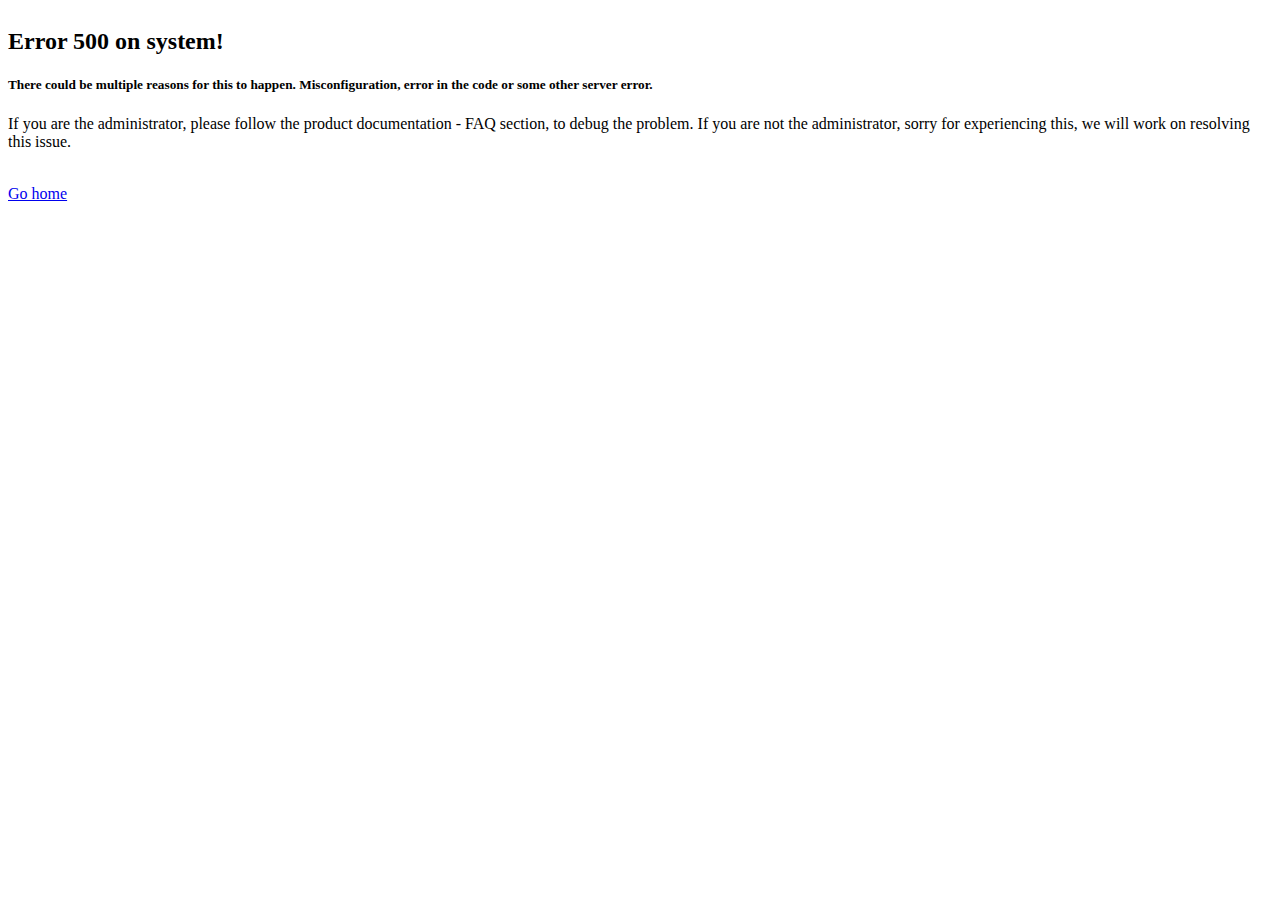
<file: 11/restaurant/android-chrome-256x256.html>
<!--
=========================================================
* Argon Design System - v1.2.0
=========================================================

* Product Page: https://www.creative-tim.com/product/argon-design-system
* Copyright 2020 Creative Tim (http://www.creative-tim.com)

Coded by www.creative-tim.com

=========================================================

* The above copyright notice and this permission notice shall be included in all copies or substantial portions of the Software. -->
<!DOCTYPE html>
<html lang="en">

<head>
    <meta charset="utf-8" />
    <meta name="viewport" content="width=device-width, initial-scale=1, shrink-to-fit=no">
    <link rel="apple-touch-icon" sizes="76x76" href="https://zebra-qr.com/argonfront/img/apple-icon.png">
    <link rel="icon" type="image/png" href="https://zebra-qr.com/argonfront/img/favicon.png">
    <meta name="csrf-token" content="8fFBz8D17bWkEUV6SJWFgRSR8wfyWwwSmvmZA4yM">
    <meta property="og:image" content="/default/logo_qrzebra.png">
    <title>ZebraQR</title>

    <link rel="stylesheet" type="text/css" href="https://zebra-qr.com/vendor/mckenziearts/laravel-notify/css/notify.css"/>
    <!--     Fonts and icons     -->
    <link href="https://fonts.googleapis.com/css?family=Open+Sans:300,400,600,700" rel="stylesheet">

    <!-- Font Awesome Icons -->
    <link href="https://zebra-qr.com/argonfront/css/font-awesome.css" rel="stylesheet" />
    <link href="https://zebra-qr.com/argonfront/css/nucleo-svg.css" rel="stylesheet" />
    <link href="https://zebra-qr.com/argonfront/css/nucleo-icons.css" rel="stylesheet">

    <!-- CSS Files -->
    <link href="https://zebra-qr.com/argonfront/css/argon-design-system.min.css?v=1.4.0" rel="stylesheet" />

    <!-- Custom CSS -->
    <link type="text/css" href="https://zebra-qr.com/custom/css/custom.css" rel="stylesheet">

    <!-- Select2 -->
    <link type="text/css" href="https://zebra-qr.com/custom/css/select2.min.css" rel="stylesheet">
  

<link rel="apple-touch-icon" sizes="180x180" href="/apple-touch-icon.png">
<link rel="icon" type="image/png" sizes="32x32" href="/favicon-32x32.png">
<link rel="icon" type="image/png" sizes="16x16" href="/favicon-16x16.png">
<link rel="manifest" href="/site.webmanifest">
<link rel="mask-icon" href="/safari-pinned-tab.svg" color="#5bbad5">
<meta name="msapplication-TileColor" content="#da532c">
<meta name="theme-color" content="#ffffff">

<!-- Custom CSS defined by admin -->
<link type="text/css" href="https://zebra-qr.com/byadmin/front.css" rel="stylesheet">

</head>

<body class="">
    




    <!-- End Navbar -->


    <div class="wrapper">
        <div class="container">
    <div class="row justify-content-center">
        <div class="card shadow border-0 mt-8">
            <div class="card-body text-center">
                <div class="swal2-icon swal2-error swal2-animate-error-icon" style="display: flex;"><span class="swal2-x-mark"><span class="swal2-x-mark-line-left"></span><span class="swal2-x-mark-line-right"></span></span></div>
                <h2 class="display-2">Error 500 on system!</h2>
                
                <div class="d-flex justify-content-center">
                    <div class="col-8">
                        <h5 class="mt-0 mb-5 heading-small text-muted">
                            There could be multiple reasons for this to happen. Misconfiguration, error in the code or some other server error.
                            
                        </h5>
                        <p>If you are the administrator, please follow the product documentation - FAQ section, to debug the problem. If you are not the administrator, sorry for experiencing this, we will work on resolving this issue.</p>
                      
                        <br />
                        <a href="/" class="btn btn-primary">Go home</a>
                        
                        
                    </div>
                </div>
            </div>
        </div>
    </div>
</div>
    </div>

    <!--   Core JS Files   -->
    <script src="https://zebra-qr.com/argonfront/js/core/jquery.min.js" type="text/javascript"></script>
    <script src="https://zebra-qr.com/argonfront/js/core/popper.min.js" type="text/javascript"></script>
    <script src="https://zebra-qr.com/argonfront/js/core/bootstrap.min.js" type="text/javascript"></script>
    <script src="https://zebra-qr.com/argonfront/js/plugins/perfect-scrollbar.jquery.min.js"></script>

    <!--  Plugin for Switches, full documentation here: http://www.jque.re/plugins/version3/bootstrap.switch/ -->
    <script src="https://zebra-qr.com/argonfront/js/plugins/bootstrap-switch.js"></script>

     <!-- Control Center for Argon UI Kit: parallax effects, scripts for the example pages etc -->
    <script src="https://zebra-qr.com/argonfront/js/argon-design-system.js?v=1.2.0" type="text/javascript"></script>


</body>

</html>
</file>
